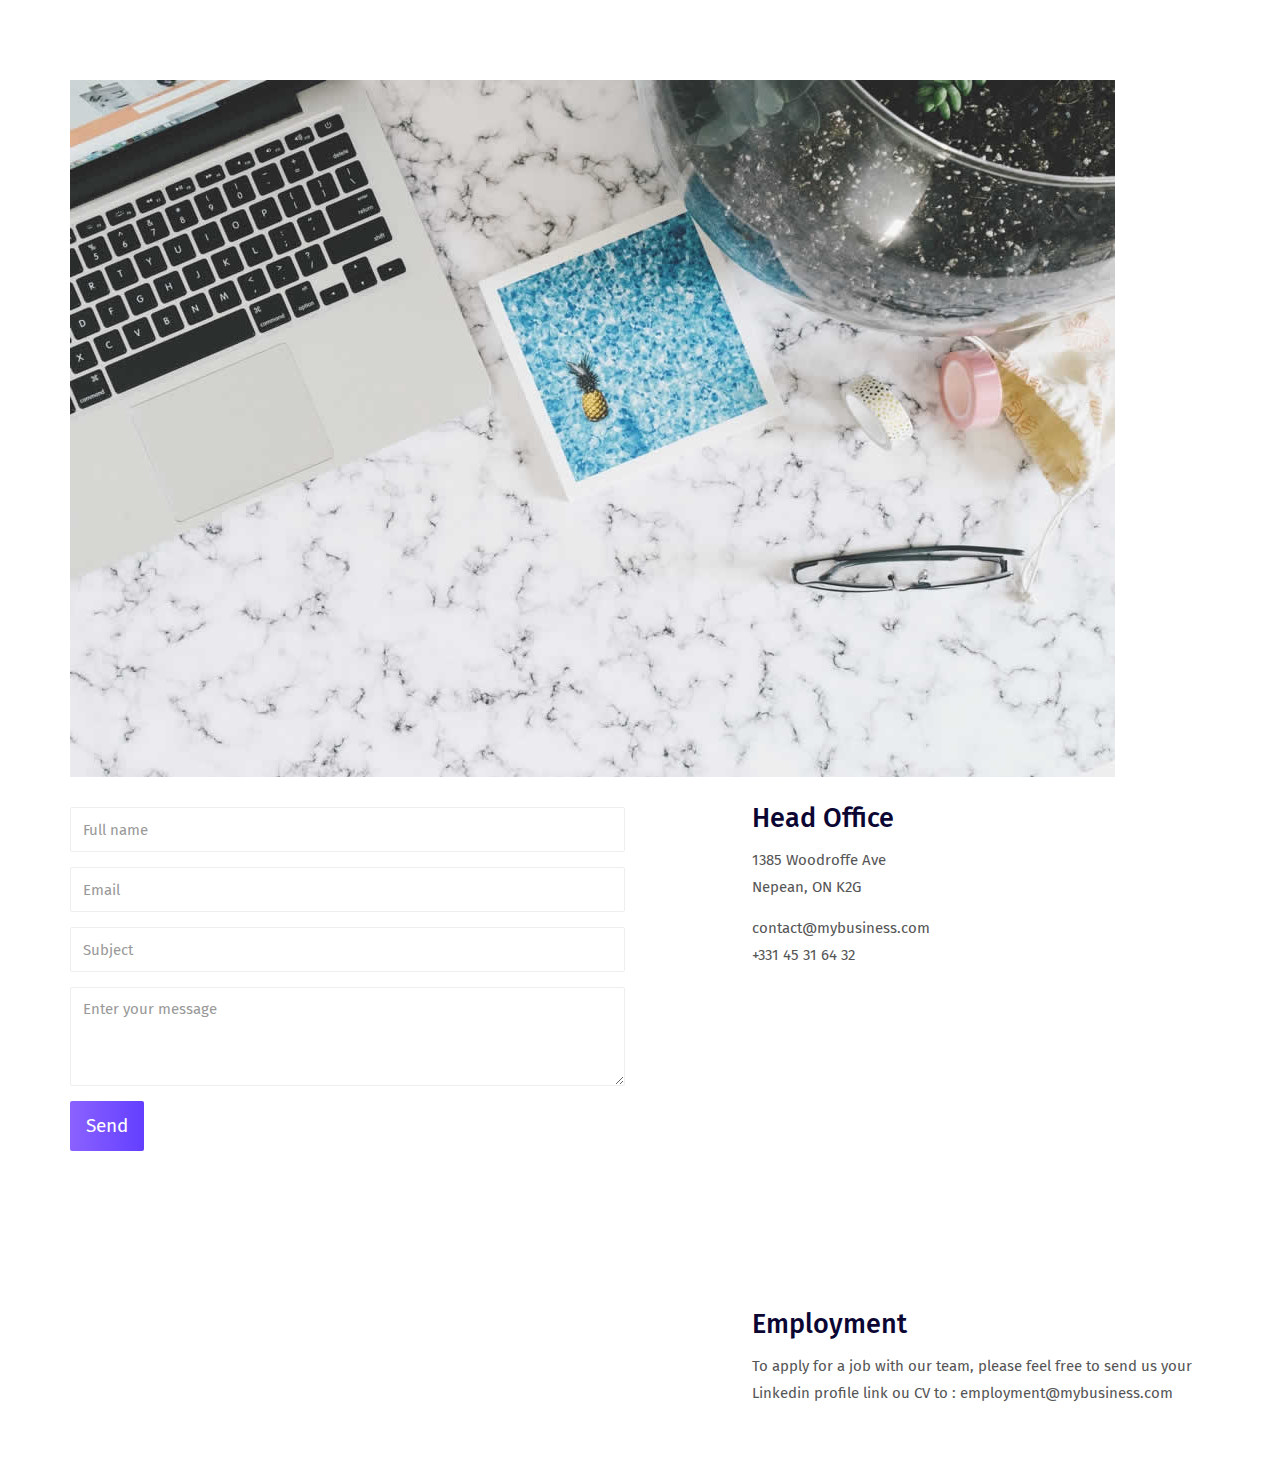
<file: site/mtm6303-assg2/contact.html>
<!DOCTYPE html>
<html lang="en">

<head>
  <meta charset="UTF-8">
  <meta content="IE=edge" http-equiv="X-UA-Compatible">
  <meta content="width=device-width,initial-scale=1" name="viewport">
  <meta content="description" name="description">
  <meta name="google" content="notranslate" />
  <meta content="Mashup templates have been developped by Orson.io team" name="author">

  <!-- Disable tap highlight on IE -->
  <meta name="msapplication-tap-highlight" content="no">

  <link href="./assets/apple-touch-icon.png" rel="apple-touch-icon">
  <link href="./assets/favicon.ico" rel="icon">



  <title>Title page</title>

  <link href="./assets/css/main.a3f694c0.css" rel="stylesheet">
</head>

<body>

 <!-- Add your content of header -->

<div class="section-container no-padding">
    <div class="container">
        <div class="row">
            <div class="col-xs-12">
                <img class="img-responsive" src="./assets/images/contact.jpg">
            </div>
            <div class="col-xs-12">

                <div class="row">
                    <div class="col-md-6">
                        <form action="" class="reveal-content contact-form">
                            <div class="form-group">
                                <input type="name" class="form-control" id="name" placeholder="Full name">
                            </div>
                            <div class="form-group">
                                <input type="email" class="form-control" id="email" placeholder="Email">
                            </div>
                            <div class="form-group">
                                <input type="text" class="form-control" id="subject" placeholder="Subject">
                            </div>
                            <div class="form-group">
                                <textarea class="form-control" rows="3" placeholder="Enter your message"></textarea>
                            </div>
                            <button type="submit" class="btn btn-primary btn-lg">Send</button>
                        </form>
                    </div>


                    <div class="col-md-5 col-md-offset-1">
                            
                        <h3>Head Office</h3>
                        
                        <div>
                            <p>1385 Woodroffe Ave<br/>Nepean, ON K2G</p>
                        </div>
                        <div>
                          <p>contact@mybusiness.com<br>+331 45 31 64 32</p>
                        </div>

                        <div class="mapouter">
                          <div class="gmap_canvas"><iframe width="600" height="500" id="gmap_canvas"
                              src="https://maps.google.com/maps?q=Algonquin%20college%20Campus&t=&z=13&ie=UTF8&iwloc=&output=embed"
                              frameborder="0" scrolling="no" marginheight="0" marginwidth="0"></iframe><br>
                            <style>
                              .mapouter {
                                position: relative;
                                text-align: right;
                                height: 300px;
                                width: 100%;
                              }
                              .gmap_canvas {
                                overflow: hidden;
                                background: none !important;
                                height: 300px;
                                width: 100%;
                              }
                            </style>
                          </div>
                        </div>
                    
                        <div>
                            <h3>Employment</h3>
                        </div>
                        <div>
                            <p>To apply for a job with our team, please feel free to send us your Linkedin profile link
                                ou CV to : employment@mybusiness.com</p>
                        </div>
                       
                    </div>
                </div>


            </div>

        </div>

    </div>
</div>

</html>
</file>
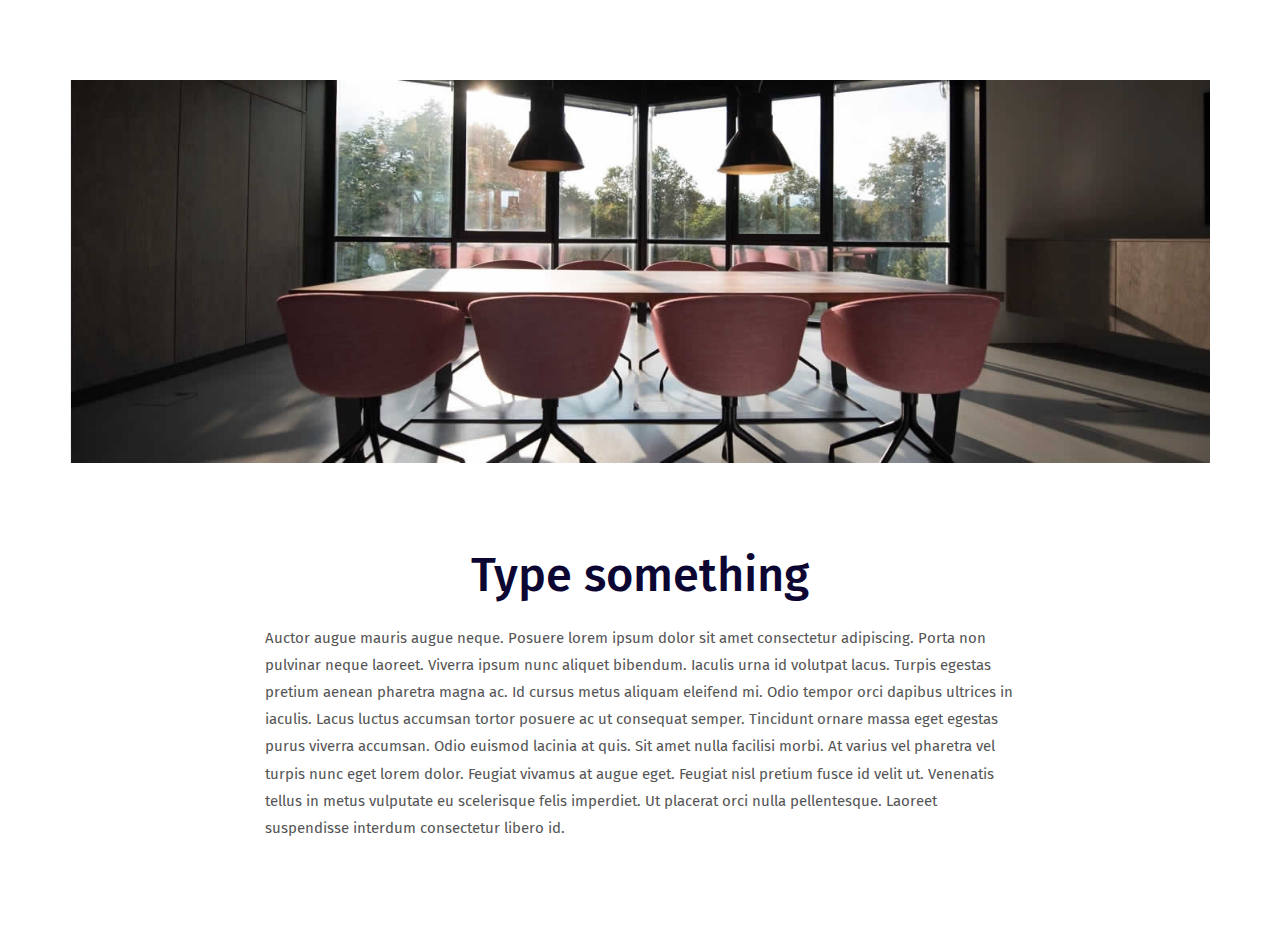
<file: site/mtm6303-assg2/page.html>
<!DOCTYPE html>
<html lang="en">

<head>
  <meta charset="UTF-8">
  <meta content="IE=edge" http-equiv="X-UA-Compatible">
  <meta content="width=device-width,initial-scale=1" name="viewport">
  <meta content="description" name="description">
  <meta name="google" content="notranslate" />
  <meta content="Mashup templates have been developped by Orson.io team" name="author">

  <!-- Disable tap highlight on IE -->
  <meta name="msapplication-tap-highlight" content="no">
  
  <link href="./assets/apple-touch-icon.png" rel="apple-touch-icon">
  <link href="./assets/favicon.ico" rel="icon">

 

  <title>Title page</title>  

<link href="./assets/css/main.a3f694c0.css" rel="stylesheet"></head>

<body>


<div class="">
    <div class="container">
        <div class="row">

            <div class="col-xs-12">
               <img class="img-responsive" src="./assets/images/page.jpg">
            </div>
        </div>
    </div>
</div>

<div class="section-container">
    <div class="container">
        <div class="row">
               <div class="col-xs-12 col-md-8 col-md-offset-2">
                    <div class="text-center">
                    <h1>Type something</h1>
                     </div>   
                        <p class="section-container-spacer">Auctor augue mauris augue neque. Posuere lorem ipsum dolor sit amet consectetur adipiscing. Porta
                            non pulvinar neque laoreet. Viverra ipsum nunc aliquet bibendum. Iaculis urna id volutpat lacus.
                            Turpis egestas pretium aenean pharetra magna ac. Id cursus metus aliquam eleifend mi. Odio tempor
                            orci dapibus ultrices in iaculis. Lacus luctus accumsan tortor posuere ac ut consequat semper.
                            Tincidunt ornare massa eget egestas purus viverra accumsan. Odio euismod lacinia at quis. Sit
                            amet nulla facilisi morbi. At varius vel pharetra vel turpis nunc eget lorem dolor. Feugiat vivamus
                            at augue eget. Feugiat nisl pretium fusce id velit ut. Venenatis tellus in metus vulputate eu
                            scelerisque felis imperdiet. Ut placerat orci nulla pellentesque. Laoreet suspendisse interdum
                            consectetur libero id.
                        </p>
               </div>
            </div>
        </div>
    </div>
</div>
</body>
</html>
</file>
<file: site/mtm6303-assg2/assets/css/main.a3f694c0.css>
@import url(https://fonts.googleapis.com/css?family=La+Belle+Aurore|Fira+Sans:400,700);@import url(https://maxcdn.bootstrapcdn.com/font-awesome/4.7.0/css/font-awesome.min.css);/*!
 * Bootstrap v3.3.7 (http://getbootstrap.com)
 * Copyright 2011-2016 Twitter, Inc.
 * Licensed under MIT (https://github.com/twbs/bootstrap/blob/master/LICENSE)
 */
/*! normalize.css v3.0.3 | MIT License | github.com/necolas/normalize.css */html{font-family:sans-serif;-ms-text-size-adjust:100%;-webkit-text-size-adjust:100%}body{margin:0}article,aside,details,figcaption,figure,footer,header,hgroup,main,menu,nav,section,summary{display:block}audio,canvas,progress,video{display:inline-block;vertical-align:baseline}audio:not([controls]){display:none;height:0}[hidden],template{display:none}a{background-color:transparent}a:active,a:hover{outline:0}abbr[title]{border-bottom:1px dotted}b,strong{font-weight:700}dfn{font-style:italic}h1{font-size:2em;margin:.67em 0}mark{background:#ff0;color:#000}small{font-size:80%}sub,sup{font-size:75%;line-height:0;position:relative;vertical-align:baseline}sup{top:-.5em}sub{bottom:-.25em}img{border:0}svg:not(:root){overflow:hidden}figure{margin:1em 40px}hr{box-sizing:content-box;height:0}pre{overflow:auto}code,kbd,pre,samp{font-family:monospace,monospace;font-size:1em}button,input,optgroup,select,textarea{color:inherit;font:inherit;margin:0}button{overflow:visible}button,select{text-transform:none}button,html input[type=button],input[type=reset],input[type=submit]{-webkit-appearance:button;cursor:pointer}button[disabled],html input[disabled]{cursor:default}button::-moz-focus-inner,input::-moz-focus-inner{border:0;padding:0}input{line-height:normal}input[type=checkbox],input[type=radio]{box-sizing:border-box;padding:0}input[type=number]::-webkit-inner-spin-button,input[type=number]::-webkit-outer-spin-button{height:auto}input[type=search]{-webkit-appearance:textfield;box-sizing:content-box}input[type=search]::-webkit-search-cancel-button,input[type=search]::-webkit-search-decoration{-webkit-appearance:none}fieldset{border:1px solid silver;margin:0 2px;padding:.35em .625em .75em}textarea{overflow:auto}optgroup{font-weight:700}table{border-collapse:collapse;border-spacing:0}td,th{padding:0}

/*! Source: https://github.com/h5bp/html5-boilerplate/blob/master/src/css/main.css */@media print{*,:after,:before{background:transparent!important;color:#000!important;box-shadow:none!important;text-shadow:none!important}a,a:visited{text-decoration:underline}a[href]:after{content:" (" attr(href) ")"}abbr[title]:after{content:" (" attr(title) ")"}a[href^="#"]:after,a[href^="javascript:"]:after{content:""}blockquote,pre{border:1px solid #999;page-break-inside:avoid}thead{display:table-header-group}img,tr{page-break-inside:avoid}img{max-width:100%!important}h2,h3,p{orphans:3;widows:3}h2,h3{page-break-after:avoid}.navbar{display:none}.btn>.caret,.dropup>.btn>.caret{border-top-color:#000!important}.label{border:1px solid #000}.table{border-collapse:collapse!important}.table td,.table th{background-color:#fff!important}.table-bordered td,.table-bordered th{border:1px solid #ddd!important}}*,:after,:before{-webkit-box-sizing:border-box;-moz-box-sizing:border-box;box-sizing:border-box}html{font-size:10px;-webkit-tap-highlight-color:transparent}body{font-family:Fira Sans,Helvetica,Arial,sans-serif;font-size:15px;line-height:1.81;color:#555;background-color:#fff}button,input,select,textarea{font-family:inherit;font-size:inherit;line-height:inherit}a{color:#8b62ff;text-decoration:none}a:focus,a:hover{color:#5216ff;text-decoration:underline}a:focus{outline:5px auto -webkit-focus-ring-color;outline-offset:-2px}figure{margin:0}img{vertical-align:middle}.img-responsive{display:block;max-width:100%;height:auto}.img-rounded{border-radius:2px}.img-thumbnail{padding:4px;line-height:1.81;background-color:#fff;border:1px solid #ddd;border-radius:2px;-webkit-transition:all .2s ease-in-out;-o-transition:all .2s ease-in-out;transition:all .2s ease-in-out;display:inline-block;max-width:100%;height:auto}.img-circle{border-radius:50%}hr{margin-top:27px;margin-bottom:27px;border:0;border-top:1px solid #eee}.sr-only{position:absolute;width:1px;height:1px;margin:-1px;padding:0;overflow:hidden;clip:rect(0,0,0,0);border:0}.sr-only-focusable:active,.sr-only-focusable:focus{position:static;width:auto;height:auto;margin:0;overflow:visible;clip:auto}[role=button]{cursor:pointer}.h1,.h2,.h3,.h4,.h5,.h6,h1,h2,h3,h4,h5,h6{font-family:inherit;font-weight:500;line-height:1.1;color:#0c0633}.h1 .small,.h1 small,.h2 .small,.h2 small,.h3 .small,.h3 small,.h4 .small,.h4 small,.h5 .small,.h5 small,.h6 .small,.h6 small,h1 .small,h1 small,h2 .small,h2 small,h3 .small,h3 small,h4 .small,h4 small,h5 .small,h5 small,h6 .small,h6 small{font-weight:400;line-height:1;color:#777}.h1,.h2,.h3,h1,h2,h3{margin-top:27px;margin-bottom:13.5px}.h1 .small,.h1 small,.h2 .small,.h2 small,.h3 .small,.h3 small,h1 .small,h1 small,h2 .small,h2 small,h3 .small,h3 small{font-size:65%}.h4,.h5,.h6,h4,h5,h6{margin-top:13.5px;margin-bottom:13.5px}.h4 .small,.h4 small,.h5 .small,.h5 small,.h6 .small,.h6 small,h4 .small,h4 small,h5 .small,h5 small,h6 .small,h6 small{font-size:75%}.h1,h1{font-size:47px}.h2,h2{font-size:35px}.h3,h3{font-size:27px}.h4,h4{font-size:20px}.h5,h5{font-size:15px}.h6,h6{font-size:13px}p{margin:0 0 13.5px}.lead{margin-bottom:27px;font-size:17px;font-weight:300;line-height:1.4}@media (min-width:768px){.lead{font-size:22.5px}}.small,small{font-size:86%}.mark,mark{background-color:#fcf8e3;padding:.2em}.text-left{text-align:left}.text-right{text-align:right}.text-center{text-align:center}.text-justify{text-align:justify}.text-nowrap{white-space:nowrap}.text-lowercase{text-transform:lowercase}.initialism,.text-uppercase{text-transform:uppercase}.text-capitalize{text-transform:capitalize}.text-muted{color:#777}.text-primary{color:#8b62ff}a.text-primary:focus,a.text-primary:hover{color:#652fff}.text-success{color:#fff}a.text-success:focus,a.text-success:hover{color:#e6e6e6}.text-info{color:#31708f}a.text-info:focus,a.text-info:hover{color:#245269}.text-warning{color:#8a6d3b}a.text-warning:focus,a.text-warning:hover{color:#66512c}.text-danger{color:#fff}a.text-danger:focus,a.text-danger:hover{color:#e6e6e6}.bg-primary{color:#fff;background-color:#8b62ff}a.bg-primary:focus,a.bg-primary:hover{background-color:#652fff}.bg-success{background-color:#005bff}a.bg-success:focus,a.bg-success:hover{background-color:#0049cc}.bg-info{background-color:#d9edf7}a.bg-info:focus,a.bg-info:hover{background-color:#afd9ee}.bg-warning{background-color:#fcf8e3}a.bg-warning:focus,a.bg-warning:hover{background-color:#f7ecb5}.bg-danger{background-color:#fe6767}a.bg-danger:focus,a.bg-danger:hover{background-color:#fe3434}.page-header{padding-bottom:12.5px;margin:54px 0 27px;border-bottom:1px solid #eee}ol,ul{margin-top:0;margin-bottom:13.5px}ol ol,ol ul,ul ol,ul ul{margin-bottom:0}.list-inline,.list-unstyled{padding-left:0;list-style:none}.list-inline{margin-left:-5px}.list-inline>li{display:inline-block;padding-left:5px;padding-right:5px}dl{margin-top:0;margin-bottom:27px}dd,dt{line-height:1.81}dt{font-weight:700}dd{margin-left:0}.dl-horizontal dd:after,.dl-horizontal dd:before{content:" ";display:table}.dl-horizontal dd:after{clear:both}@media (min-width:768px){.dl-horizontal dt{float:left;width:160px;clear:left;text-align:right;overflow:hidden;text-overflow:ellipsis;white-space:nowrap}.dl-horizontal dd{margin-left:180px}}abbr[data-original-title],abbr[title]{cursor:help;border-bottom:1px dotted #777}.initialism{font-size:90%}blockquote{padding:13.5px 27px;margin:0 0 27px;font-size:18.75px;border-left:5px solid #eee}blockquote ol:last-child,blockquote p:last-child,blockquote ul:last-child{margin-bottom:0}blockquote .small,blockquote footer,blockquote small{display:block;font-size:80%;line-height:1.81;color:#777}blockquote .small:before,blockquote footer:before,blockquote small:before{content:"\2014   \A0"}.blockquote-reverse,blockquote.pull-right{padding-right:15px;padding-left:0;border-right:5px solid #eee;border-left:0;text-align:right}.blockquote-reverse .small:before,.blockquote-reverse footer:before,.blockquote-reverse small:before,blockquote.pull-right .small:before,blockquote.pull-right footer:before,blockquote.pull-right small:before{content:""}.blockquote-reverse .small:after,.blockquote-reverse footer:after,.blockquote-reverse small:after,blockquote.pull-right .small:after,blockquote.pull-right footer:after,blockquote.pull-right small:after{content:"\A0   \2014"}address{margin-bottom:27px;font-style:normal;line-height:1.81}code,kbd,pre,samp{font-family:Menlo,Monaco,Consolas,Courier New,monospace}code{color:#c7254e;background-color:#f9f2f4}code,kbd{padding:2px 4px;font-size:90%;border-radius:2px}kbd{color:#fff;background-color:#333;box-shadow:inset 0 -1px 0 rgba(0,0,0,.25)}kbd kbd{padding:0;font-size:100%;font-weight:700;box-shadow:none}pre{display:block;padding:13px;margin:0 0 13.5px;font-size:14px;line-height:1.81;word-break:break-all;word-wrap:break-word;color:#333;background-color:#f5f5f5;border:1px solid #ccc;border-radius:2px}pre code{padding:0;font-size:inherit;color:inherit;white-space:pre-wrap;background-color:transparent;border-radius:0}.pre-scrollable{max-height:340px;overflow-y:scroll}.container{margin-right:auto;margin-left:auto;padding-left:15px;padding-right:15px}.container:after,.container:before{content:" ";display:table}.container:after{clear:both}@media (min-width:768px){.container{width:750px}}@media (min-width:992px){.container{width:970px}}@media (min-width:1200px){.container{width:1170px}}.container-fluid{margin-right:auto;margin-left:auto;padding-left:15px;padding-right:15px}.container-fluid:after,.container-fluid:before{content:" ";display:table}.container-fluid:after{clear:both}.row{margin-left:-15px;margin-right:-15px}.row:after,.row:before{content:" ";display:table}.row:after{clear:both}.col-lg-1,.col-lg-2,.col-lg-3,.col-lg-4,.col-lg-5,.col-lg-6,.col-lg-7,.col-lg-8,.col-lg-9,.col-lg-10,.col-lg-11,.col-lg-12,.col-md-1,.col-md-2,.col-md-3,.col-md-4,.col-md-5,.col-md-6,.col-md-7,.col-md-8,.col-md-9,.col-md-10,.col-md-11,.col-md-12,.col-sm-1,.col-sm-2,.col-sm-3,.col-sm-4,.col-sm-5,.col-sm-6,.col-sm-7,.col-sm-8,.col-sm-9,.col-sm-10,.col-sm-11,.col-sm-12,.col-xs-1,.col-xs-2,.col-xs-3,.col-xs-4,.col-xs-5,.col-xs-6,.col-xs-7,.col-xs-8,.col-xs-9,.col-xs-10,.col-xs-11,.col-xs-12{position:relative;min-height:1px;padding-left:15px;padding-right:15px}.col-xs-1,.col-xs-2,.col-xs-3,.col-xs-4,.col-xs-5,.col-xs-6,.col-xs-7,.col-xs-8,.col-xs-9,.col-xs-10,.col-xs-11,.col-xs-12{float:left}.col-xs-1{width:8.33333%}.col-xs-2{width:16.66667%}.col-xs-3{width:25%}.col-xs-4{width:33.33333%}.col-xs-5{width:41.66667%}.col-xs-6{width:50%}.col-xs-7{width:58.33333%}.col-xs-8{width:66.66667%}.col-xs-9{width:75%}.col-xs-10{width:83.33333%}.col-xs-11{width:91.66667%}.col-xs-12{width:100%}.col-xs-pull-0{right:auto}.col-xs-pull-1{right:8.33333%}.col-xs-pull-2{right:16.66667%}.col-xs-pull-3{right:25%}.col-xs-pull-4{right:33.33333%}.col-xs-pull-5{right:41.66667%}.col-xs-pull-6{right:50%}.col-xs-pull-7{right:58.33333%}.col-xs-pull-8{right:66.66667%}.col-xs-pull-9{right:75%}.col-xs-pull-10{right:83.33333%}.col-xs-pull-11{right:91.66667%}.col-xs-pull-12{right:100%}.col-xs-push-0{left:auto}.col-xs-push-1{left:8.33333%}.col-xs-push-2{left:16.66667%}.col-xs-push-3{left:25%}.col-xs-push-4{left:33.33333%}.col-xs-push-5{left:41.66667%}.col-xs-push-6{left:50%}.col-xs-push-7{left:58.33333%}.col-xs-push-8{left:66.66667%}.col-xs-push-9{left:75%}.col-xs-push-10{left:83.33333%}.col-xs-push-11{left:91.66667%}.col-xs-push-12{left:100%}.col-xs-offset-0{margin-left:0}.col-xs-offset-1{margin-left:8.33333%}.col-xs-offset-2{margin-left:16.66667%}.col-xs-offset-3{margin-left:25%}.col-xs-offset-4{margin-left:33.33333%}.col-xs-offset-5{margin-left:41.66667%}.col-xs-offset-6{margin-left:50%}.col-xs-offset-7{margin-left:58.33333%}.col-xs-offset-8{margin-left:66.66667%}.col-xs-offset-9{margin-left:75%}.col-xs-offset-10{margin-left:83.33333%}.col-xs-offset-11{margin-left:91.66667%}.col-xs-offset-12{margin-left:100%}@media (min-width:768px){.col-sm-1,.col-sm-2,.col-sm-3,.col-sm-4,.col-sm-5,.col-sm-6,.col-sm-7,.col-sm-8,.col-sm-9,.col-sm-10,.col-sm-11,.col-sm-12{float:left}.col-sm-1{width:8.33333%}.col-sm-2{width:16.66667%}.col-sm-3{width:25%}.col-sm-4{width:33.33333%}.col-sm-5{width:41.66667%}.col-sm-6{width:50%}.col-sm-7{width:58.33333%}.col-sm-8{width:66.66667%}.col-sm-9{width:75%}.col-sm-10{width:83.33333%}.col-sm-11{width:91.66667%}.col-sm-12{width:100%}.col-sm-pull-0{right:auto}.col-sm-pull-1{right:8.33333%}.col-sm-pull-2{right:16.66667%}.col-sm-pull-3{right:25%}.col-sm-pull-4{right:33.33333%}.col-sm-pull-5{right:41.66667%}.col-sm-pull-6{right:50%}.col-sm-pull-7{right:58.33333%}.col-sm-pull-8{right:66.66667%}.col-sm-pull-9{right:75%}.col-sm-pull-10{right:83.33333%}.col-sm-pull-11{right:91.66667%}.col-sm-pull-12{right:100%}.col-sm-push-0{left:auto}.col-sm-push-1{left:8.33333%}.col-sm-push-2{left:16.66667%}.col-sm-push-3{left:25%}.col-sm-push-4{left:33.33333%}.col-sm-push-5{left:41.66667%}.col-sm-push-6{left:50%}.col-sm-push-7{left:58.33333%}.col-sm-push-8{left:66.66667%}.col-sm-push-9{left:75%}.col-sm-push-10{left:83.33333%}.col-sm-push-11{left:91.66667%}.col-sm-push-12{left:100%}.col-sm-offset-0{margin-left:0}.col-sm-offset-1{margin-left:8.33333%}.col-sm-offset-2{margin-left:16.66667%}.col-sm-offset-3{margin-left:25%}.col-sm-offset-4{margin-left:33.33333%}.col-sm-offset-5{margin-left:41.66667%}.col-sm-offset-6{margin-left:50%}.col-sm-offset-7{margin-left:58.33333%}.col-sm-offset-8{margin-left:66.66667%}.col-sm-offset-9{margin-left:75%}.col-sm-offset-10{margin-left:83.33333%}.col-sm-offset-11{margin-left:91.66667%}.col-sm-offset-12{margin-left:100%}}@media (min-width:992px){.col-md-1,.col-md-2,.col-md-3,.col-md-4,.col-md-5,.col-md-6,.col-md-7,.col-md-8,.col-md-9,.col-md-10,.col-md-11,.col-md-12{float:left}.col-md-1{width:8.33333%}.col-md-2{width:16.66667%}.col-md-3{width:25%}.col-md-4{width:33.33333%}.col-md-5{width:41.66667%}.col-md-6{width:50%}.col-md-7{width:58.33333%}.col-md-8{width:66.66667%}.col-md-9{width:75%}.col-md-10{width:83.33333%}.col-md-11{width:91.66667%}.col-md-12{width:100%}.col-md-pull-0{right:auto}.col-md-pull-1{right:8.33333%}.col-md-pull-2{right:16.66667%}.col-md-pull-3{right:25%}.col-md-pull-4{right:33.33333%}.col-md-pull-5{right:41.66667%}.col-md-pull-6{right:50%}.col-md-pull-7{right:58.33333%}.col-md-pull-8{right:66.66667%}.col-md-pull-9{right:75%}.col-md-pull-10{right:83.33333%}.col-md-pull-11{right:91.66667%}.col-md-pull-12{right:100%}.col-md-push-0{left:auto}.col-md-push-1{left:8.33333%}.col-md-push-2{left:16.66667%}.col-md-push-3{left:25%}.col-md-push-4{left:33.33333%}.col-md-push-5{left:41.66667%}.col-md-push-6{left:50%}.col-md-push-7{left:58.33333%}.col-md-push-8{left:66.66667%}.col-md-push-9{left:75%}.col-md-push-10{left:83.33333%}.col-md-push-11{left:91.66667%}.col-md-push-12{left:100%}.col-md-offset-0{margin-left:0}.col-md-offset-1{margin-left:8.33333%}.col-md-offset-2{margin-left:16.66667%}.col-md-offset-3{margin-left:25%}.col-md-offset-4{margin-left:33.33333%}.col-md-offset-5{margin-left:41.66667%}.col-md-offset-6{margin-left:50%}.col-md-offset-7{margin-left:58.33333%}.col-md-offset-8{margin-left:66.66667%}.col-md-offset-9{margin-left:75%}.col-md-offset-10{margin-left:83.33333%}.col-md-offset-11{margin-left:91.66667%}.col-md-offset-12{margin-left:100%}}@media (min-width:1200px){.col-lg-1,.col-lg-2,.col-lg-3,.col-lg-4,.col-lg-5,.col-lg-6,.col-lg-7,.col-lg-8,.col-lg-9,.col-lg-10,.col-lg-11,.col-lg-12{float:left}.col-lg-1{width:8.33333%}.col-lg-2{width:16.66667%}.col-lg-3{width:25%}.col-lg-4{width:33.33333%}.col-lg-5{width:41.66667%}.col-lg-6{width:50%}.col-lg-7{width:58.33333%}.col-lg-8{width:66.66667%}.col-lg-9{width:75%}.col-lg-10{width:83.33333%}.col-lg-11{width:91.66667%}.col-lg-12{width:100%}.col-lg-pull-0{right:auto}.col-lg-pull-1{right:8.33333%}.col-lg-pull-2{right:16.66667%}.col-lg-pull-3{right:25%}.col-lg-pull-4{right:33.33333%}.col-lg-pull-5{right:41.66667%}.col-lg-pull-6{right:50%}.col-lg-pull-7{right:58.33333%}.col-lg-pull-8{right:66.66667%}.col-lg-pull-9{right:75%}.col-lg-pull-10{right:83.33333%}.col-lg-pull-11{right:91.66667%}.col-lg-pull-12{right:100%}.col-lg-push-0{left:auto}.col-lg-push-1{left:8.33333%}.col-lg-push-2{left:16.66667%}.col-lg-push-3{left:25%}.col-lg-push-4{left:33.33333%}.col-lg-push-5{left:41.66667%}.col-lg-push-6{left:50%}.col-lg-push-7{left:58.33333%}.col-lg-push-8{left:66.66667%}.col-lg-push-9{left:75%}.col-lg-push-10{left:83.33333%}.col-lg-push-11{left:91.66667%}.col-lg-push-12{left:100%}.col-lg-offset-0{margin-left:0}.col-lg-offset-1{margin-left:8.33333%}.col-lg-offset-2{margin-left:16.66667%}.col-lg-offset-3{margin-left:25%}.col-lg-offset-4{margin-left:33.33333%}.col-lg-offset-5{margin-left:41.66667%}.col-lg-offset-6{margin-left:50%}.col-lg-offset-7{margin-left:58.33333%}.col-lg-offset-8{margin-left:66.66667%}.col-lg-offset-9{margin-left:75%}.col-lg-offset-10{margin-left:83.33333%}.col-lg-offset-11{margin-left:91.66667%}.col-lg-offset-12{margin-left:100%}}table{background-color:transparent}caption{padding-top:8px;padding-bottom:8px;color:#777}caption,th{text-align:left}.table{width:100%;max-width:100%;margin-bottom:27px}.table>tbody>tr>td,.table>tbody>tr>th,.table>tfoot>tr>td,.table>tfoot>tr>th,.table>thead>tr>td,.table>thead>tr>th{padding:8px;line-height:1.81;vertical-align:top;border-top:1px solid #ddd}.table>thead>tr>th{vertical-align:bottom;border-bottom:2px solid #ddd}.table>caption+thead>tr:first-child>td,.table>caption+thead>tr:first-child>th,.table>colgroup+thead>tr:first-child>td,.table>colgroup+thead>tr:first-child>th,.table>thead:first-child>tr:first-child>td,.table>thead:first-child>tr:first-child>th{border-top:0}.table>tbody+tbody{border-top:2px solid #ddd}.table .table{background-color:#fff}.table-condensed>tbody>tr>td,.table-condensed>tbody>tr>th,.table-condensed>tfoot>tr>td,.table-condensed>tfoot>tr>th,.table-condensed>thead>tr>td,.table-condensed>thead>tr>th{padding:5px}.table-bordered,.table-bordered>tbody>tr>td,.table-bordered>tbody>tr>th,.table-bordered>tfoot>tr>td,.table-bordered>tfoot>tr>th,.table-bordered>thead>tr>td,.table-bordered>thead>tr>th{border:1px solid #ddd}.table-bordered>thead>tr>td,.table-bordered>thead>tr>th{border-bottom-width:2px}.table-striped>tbody>tr:nth-of-type(odd){background-color:#f9f9f9}.table-hover>tbody>tr:hover{background-color:#f5f5f5}table col[class*=col-]{position:static;float:none;display:table-column}table td[class*=col-],table th[class*=col-]{position:static;float:none;display:table-cell}.table>tbody>tr.active>td,.table>tbody>tr.active>th,.table>tbody>tr>td.active,.table>tbody>tr>th.active,.table>tfoot>tr.active>td,.table>tfoot>tr.active>th,.table>tfoot>tr>td.active,.table>tfoot>tr>th.active,.table>thead>tr.active>td,.table>thead>tr.active>th,.table>thead>tr>td.active,.table>thead>tr>th.active{background-color:#f5f5f5}.table-hover>tbody>tr.active:hover>td,.table-hover>tbody>tr.active:hover>th,.table-hover>tbody>tr:hover>.active,.table-hover>tbody>tr>td.active:hover,.table-hover>tbody>tr>th.active:hover{background-color:#e8e8e8}.table>tbody>tr.success>td,.table>tbody>tr.success>th,.table>tbody>tr>td.success,.table>tbody>tr>th.success,.table>tfoot>tr.success>td,.table>tfoot>tr.success>th,.table>tfoot>tr>td.success,.table>tfoot>tr>th.success,.table>thead>tr.success>td,.table>thead>tr.success>th,.table>thead>tr>td.success,.table>thead>tr>th.success{background-color:#005bff}.table-hover>tbody>tr.success:hover>td,.table-hover>tbody>tr.success:hover>th,.table-hover>tbody>tr:hover>.success,.table-hover>tbody>tr>td.success:hover,.table-hover>tbody>tr>th.success:hover{background-color:#0052e6}.table>tbody>tr.info>td,.table>tbody>tr.info>th,.table>tbody>tr>td.info,.table>tbody>tr>th.info,.table>tfoot>tr.info>td,.table>tfoot>tr.info>th,.table>tfoot>tr>td.info,.table>tfoot>tr>th.info,.table>thead>tr.info>td,.table>thead>tr.info>th,.table>thead>tr>td.info,.table>thead>tr>th.info{background-color:#d9edf7}.table-hover>tbody>tr.info:hover>td,.table-hover>tbody>tr.info:hover>th,.table-hover>tbody>tr:hover>.info,.table-hover>tbody>tr>td.info:hover,.table-hover>tbody>tr>th.info:hover{background-color:#c4e3f3}.table>tbody>tr.warning>td,.table>tbody>tr.warning>th,.table>tbody>tr>td.warning,.table>tbody>tr>th.warning,.table>tfoot>tr.warning>td,.table>tfoot>tr.warning>th,.table>tfoot>tr>td.warning,.table>tfoot>tr>th.warning,.table>thead>tr.warning>td,.table>thead>tr.warning>th,.table>thead>tr>td.warning,.table>thead>tr>th.warning{background-color:#fcf8e3}.table-hover>tbody>tr.warning:hover>td,.table-hover>tbody>tr.warning:hover>th,.table-hover>tbody>tr:hover>.warning,.table-hover>tbody>tr>td.warning:hover,.table-hover>tbody>tr>th.warning:hover{background-color:#faf2cc}.table>tbody>tr.danger>td,.table>tbody>tr.danger>th,.table>tbody>tr>td.danger,.table>tbody>tr>th.danger,.table>tfoot>tr.danger>td,.table>tfoot>tr.danger>th,.table>tfoot>tr>td.danger,.table>tfoot>tr>th.danger,.table>thead>tr.danger>td,.table>thead>tr.danger>th,.table>thead>tr>td.danger,.table>thead>tr>th.danger{background-color:#fe6767}.table-hover>tbody>tr.danger:hover>td,.table-hover>tbody>tr.danger:hover>th,.table-hover>tbody>tr:hover>.danger,.table-hover>tbody>tr>td.danger:hover,.table-hover>tbody>tr>th.danger:hover{background-color:#fe4e4e}.table-responsive{overflow-x:auto;min-height:.01%}@media screen and (max-width:767px){.table-responsive{width:100%;margin-bottom:20.25px;overflow-y:hidden;-ms-overflow-style:-ms-autohiding-scrollbar;border:1px solid #ddd}.table-responsive>.table{margin-bottom:0}.table-responsive>.table>tbody>tr>td,.table-responsive>.table>tbody>tr>th,.table-responsive>.table>tfoot>tr>td,.table-responsive>.table>tfoot>tr>th,.table-responsive>.table>thead>tr>td,.table-responsive>.table>thead>tr>th{white-space:nowrap}.table-responsive>.table-bordered{border:0}.table-responsive>.table-bordered>tbody>tr>td:first-child,.table-responsive>.table-bordered>tbody>tr>th:first-child,.table-responsive>.table-bordered>tfoot>tr>td:first-child,.table-responsive>.table-bordered>tfoot>tr>th:first-child,.table-responsive>.table-bordered>thead>tr>td:first-child,.table-responsive>.table-bordered>thead>tr>th:first-child{border-left:0}.table-responsive>.table-bordered>tbody>tr>td:last-child,.table-responsive>.table-bordered>tbody>tr>th:last-child,.table-responsive>.table-bordered>tfoot>tr>td:last-child,.table-responsive>.table-bordered>tfoot>tr>th:last-child,.table-responsive>.table-bordered>thead>tr>td:last-child,.table-responsive>.table-bordered>thead>tr>th:last-child{border-right:0}.table-responsive>.table-bordered>tbody>tr:last-child>td,.table-responsive>.table-bordered>tbody>tr:last-child>th,.table-responsive>.table-bordered>tfoot>tr:last-child>td,.table-responsive>.table-bordered>tfoot>tr:last-child>th{border-bottom:0}}fieldset{margin:0;min-width:0}fieldset,legend{padding:0;border:0}legend{display:block;width:100%;margin-bottom:27px;font-size:22.5px;line-height:inherit;color:#333;border-bottom:1px solid #e5e5e5}label{display:inline-block;max-width:100%;margin-bottom:5px;font-weight:700}input[type=search]{-webkit-box-sizing:border-box;-moz-box-sizing:border-box;box-sizing:border-box}input[type=checkbox],input[type=radio]{margin:4px 0 0;margin-top:1px\9;line-height:normal}input[type=file]{display:block}input[type=range]{display:block;width:100%}select[multiple],select[size]{height:auto}input[type=checkbox]:focus,input[type=file]:focus,input[type=radio]:focus{outline:5px auto -webkit-focus-ring-color;outline-offset:-2px}output{padding-top:9px}.form-control,output{display:block;font-size:15px;line-height:1.81;color:#555}.form-control{width:100%;height:45px;padding:8px 12px;background-color:#fff;background-image:none;border:1px solid #eee;border-radius:2px;-webkit-box-shadow:inset 0 1px 1px rgba(0,0,0,.075);box-shadow:inset 0 1px 1px rgba(0,0,0,.075);-webkit-transition:border-color .15s ease-in-out,box-shadow .15s ease-in-out;-o-transition:border-color ease-in-out .15s,box-shadow ease-in-out .15s;transition:border-color .15s ease-in-out,box-shadow .15s ease-in-out}.form-control:focus{border-color:#66afe9;outline:0;-webkit-box-shadow:inset 0 1px 1px rgba(0,0,0,.075),0 0 8px rgba(102,175,233,.6);box-shadow:inset 0 1px 1px rgba(0,0,0,.075),0 0 8px rgba(102,175,233,.6)}.form-control::-moz-placeholder{color:#999;opacity:1}.form-control:-ms-input-placeholder{color:#999}.form-control::-webkit-input-placeholder{color:#999}.form-control::-ms-expand{border:0;background-color:transparent}.form-control[disabled],.form-control[readonly],fieldset[disabled] .form-control{background-color:#eee;opacity:1}.form-control[disabled],fieldset[disabled] .form-control{cursor:not-allowed}textarea.form-control{height:auto}input[type=search]{-webkit-appearance:none}@media screen and (-webkit-min-device-pixel-ratio:0){input[type=date].form-control,input[type=datetime-local].form-control,input[type=month].form-control,input[type=time].form-control{line-height:45px}.input-group-sm>.input-group-btn>input[type=date].btn,.input-group-sm>.input-group-btn>input[type=datetime-local].btn,.input-group-sm>.input-group-btn>input[type=month].btn,.input-group-sm>.input-group-btn>input[type=time].btn,.input-group-sm>input[type=date].form-control,.input-group-sm>input[type=date].input-group-addon,.input-group-sm>input[type=datetime-local].form-control,.input-group-sm>input[type=datetime-local].input-group-addon,.input-group-sm>input[type=month].form-control,.input-group-sm>input[type=month].input-group-addon,.input-group-sm>input[type=time].form-control,.input-group-sm>input[type=time].input-group-addon,.input-group-sm input[type=date],.input-group-sm input[type=datetime-local],.input-group-sm input[type=month],.input-group-sm input[type=time],input[type=date].input-sm,input[type=datetime-local].input-sm,input[type=month].input-sm,input[type=time].input-sm{line-height:33px}.input-group-lg>.input-group-btn>input[type=date].btn,.input-group-lg>.input-group-btn>input[type=datetime-local].btn,.input-group-lg>.input-group-btn>input[type=month].btn,.input-group-lg>.input-group-btn>input[type=time].btn,.input-group-lg>input[type=date].form-control,.input-group-lg>input[type=date].input-group-addon,.input-group-lg>input[type=datetime-local].form-control,.input-group-lg>input[type=datetime-local].input-group-addon,.input-group-lg>input[type=month].form-control,.input-group-lg>input[type=month].input-group-addon,.input-group-lg>input[type=time].form-control,.input-group-lg>input[type=time].input-group-addon,.input-group-lg input[type=date],.input-group-lg input[type=datetime-local],.input-group-lg input[type=month],.input-group-lg input[type=time],input[type=date].input-lg,input[type=datetime-local].input-lg,input[type=month].input-lg,input[type=time].input-lg{line-height:52px}}.form-group{margin-bottom:15px}.checkbox,.radio{position:relative;display:block;margin-top:10px;margin-bottom:10px}.checkbox label,.radio label{min-height:27px;padding-left:20px;margin-bottom:0;font-weight:400;cursor:pointer}.checkbox-inline input[type=checkbox],.checkbox input[type=checkbox],.radio-inline input[type=radio],.radio input[type=radio]{position:absolute;margin-left:-20px;margin-top:4px\9}.checkbox+.checkbox,.radio+.radio{margin-top:-5px}.checkbox-inline,.radio-inline{position:relative;display:inline-block;padding-left:20px;margin-bottom:0;vertical-align:middle;font-weight:400;cursor:pointer}.checkbox-inline+.checkbox-inline,.radio-inline+.radio-inline{margin-top:0;margin-left:10px}.checkbox-inline.disabled,.checkbox.disabled label,.radio-inline.disabled,.radio.disabled label,fieldset[disabled] .checkbox-inline,fieldset[disabled] .checkbox label,fieldset[disabled] .radio-inline,fieldset[disabled] .radio label,fieldset[disabled] input[type=checkbox],fieldset[disabled] input[type=radio],input[type=checkbox].disabled,input[type=checkbox][disabled],input[type=radio].disabled,input[type=radio][disabled]{cursor:not-allowed}.form-control-static{padding-top:9px;padding-bottom:9px;margin-bottom:0;min-height:42px}.form-control-static.input-lg,.form-control-static.input-sm,.input-group-lg>.form-control-static.form-control,.input-group-lg>.form-control-static.input-group-addon,.input-group-lg>.input-group-btn>.form-control-static.btn,.input-group-sm>.form-control-static.form-control,.input-group-sm>.form-control-static.input-group-addon,.input-group-sm>.input-group-btn>.form-control-static.btn{padding-left:0;padding-right:0}.input-group-sm>.form-control,.input-group-sm>.input-group-addon,.input-group-sm>.input-group-btn>.btn,.input-sm{height:33px;padding:6px 10px;font-size:13px;line-height:1.5;border-radius:2px}.input-group-sm>.input-group-btn>select.btn,.input-group-sm>select.form-control,.input-group-sm>select.input-group-addon,select.input-sm{height:33px;line-height:33px}.input-group-sm>.input-group-btn>select[multiple].btn,.input-group-sm>.input-group-btn>textarea.btn,.input-group-sm>select[multiple].form-control,.input-group-sm>select[multiple].input-group-addon,.input-group-sm>textarea.form-control,.input-group-sm>textarea.input-group-addon,select[multiple].input-sm,textarea.input-sm{height:auto}.form-group-sm .form-control{height:33px;padding:6px 10px;font-size:13px;line-height:1.5;border-radius:2px}.form-group-sm select.form-control{height:33px;line-height:33px}.form-group-sm select[multiple].form-control,.form-group-sm textarea.form-control{height:auto}.form-group-sm .form-control-static{height:33px;min-height:40px;padding:7px 10px;font-size:13px;line-height:1.5}.input-group-lg>.form-control,.input-group-lg>.input-group-addon,.input-group-lg>.input-group-btn>.btn,.input-lg{height:52px;padding:12px 16px;font-size:19px;line-height:1.33333;border-radius:2px}.input-group-lg>.input-group-btn>select.btn,.input-group-lg>select.form-control,.input-group-lg>select.input-group-addon,select.input-lg{height:52px;line-height:52px}.input-group-lg>.input-group-btn>select[multiple].btn,.input-group-lg>.input-group-btn>textarea.btn,.input-group-lg>select[multiple].form-control,.input-group-lg>select[multiple].input-group-addon,.input-group-lg>textarea.form-control,.input-group-lg>textarea.input-group-addon,select[multiple].input-lg,textarea.input-lg{height:auto}.form-group-lg .form-control{height:52px;padding:12px 16px;font-size:19px;line-height:1.33333;border-radius:2px}.form-group-lg select.form-control{height:52px;line-height:52px}.form-group-lg select[multiple].form-control,.form-group-lg textarea.form-control{height:auto}.form-group-lg .form-control-static{height:52px;min-height:46px;padding:13px 16px;font-size:19px;line-height:1.33333}.has-feedback{position:relative}.has-feedback .form-control{padding-right:56.25px}.form-control-feedback{position:absolute;top:0;right:0;z-index:2;display:block;width:45px;height:45px;line-height:45px;text-align:center;pointer-events:none}.form-group-lg .form-control+.form-control-feedback,.input-group-lg+.form-control-feedback,.input-group-lg>.form-control+.form-control-feedback,.input-group-lg>.input-group-addon+.form-control-feedback,.input-group-lg>.input-group-btn>.btn+.form-control-feedback,.input-lg+.form-control-feedback{width:52px;height:52px;line-height:52px}.form-group-sm .form-control+.form-control-feedback,.input-group-sm+.form-control-feedback,.input-group-sm>.form-control+.form-control-feedback,.input-group-sm>.input-group-addon+.form-control-feedback,.input-group-sm>.input-group-btn>.btn+.form-control-feedback,.input-sm+.form-control-feedback{width:33px;height:33px;line-height:33px}.has-success .checkbox,.has-success .checkbox-inline,.has-success.checkbox-inline label,.has-success.checkbox label,.has-success .control-label,.has-success .help-block,.has-success .radio,.has-success .radio-inline,.has-success.radio-inline label,.has-success.radio label{color:#fff}.has-success .form-control{border-color:#fff;-webkit-box-shadow:inset 0 1px 1px rgba(0,0,0,.075);box-shadow:inset 0 1px 1px rgba(0,0,0,.075)}.has-success .form-control:focus{border-color:#e6e6e6;-webkit-box-shadow:inset 0 1px 1px rgba(0,0,0,.075),0 0 6px #fff;box-shadow:inset 0 1px 1px rgba(0,0,0,.075),0 0 6px #fff}.has-success .input-group-addon{color:#fff;border-color:#fff;background-color:#005bff}.has-success .form-control-feedback{color:#fff}.has-warning .checkbox,.has-warning .checkbox-inline,.has-warning.checkbox-inline label,.has-warning.checkbox label,.has-warning .control-label,.has-warning .help-block,.has-warning .radio,.has-warning .radio-inline,.has-warning.radio-inline label,.has-warning.radio label{color:#8a6d3b}.has-warning .form-control{border-color:#8a6d3b;-webkit-box-shadow:inset 0 1px 1px rgba(0,0,0,.075);box-shadow:inset 0 1px 1px rgba(0,0,0,.075)}.has-warning .form-control:focus{border-color:#66512c;-webkit-box-shadow:inset 0 1px 1px rgba(0,0,0,.075),0 0 6px #c0a16b;box-shadow:inset 0 1px 1px rgba(0,0,0,.075),0 0 6px #c0a16b}.has-warning .input-group-addon{color:#8a6d3b;border-color:#8a6d3b;background-color:#fcf8e3}.has-warning .form-control-feedback{color:#8a6d3b}.has-error .checkbox,.has-error .checkbox-inline,.has-error.checkbox-inline label,.has-error.checkbox label,.has-error .control-label,.has-error .help-block,.has-error .radio,.has-error .radio-inline,.has-error.radio-inline label,.has-error.radio label{color:#fff}.has-error .form-control{border-color:#fff;-webkit-box-shadow:inset 0 1px 1px rgba(0,0,0,.075);box-shadow:inset 0 1px 1px rgba(0,0,0,.075)}.has-error .form-control:focus{border-color:#e6e6e6;-webkit-box-shadow:inset 0 1px 1px rgba(0,0,0,.075),0 0 6px #fff;box-shadow:inset 0 1px 1px rgba(0,0,0,.075),0 0 6px #fff}.has-error .input-group-addon{color:#fff;border-color:#fff;background-color:#fe6767}.has-error .form-control-feedback{color:#fff}.has-feedback label~.form-control-feedback{top:32px}.has-feedback label.sr-only~.form-control-feedback{top:0}.help-block{display:block;margin-top:5px;margin-bottom:10px;color:#959595}@media (min-width:768px){.form-inline .form-group{display:inline-block;margin-bottom:0;vertical-align:middle}.form-inline .form-control{display:inline-block;width:auto;vertical-align:middle}.form-inline .form-control-static{display:inline-block}.form-inline .input-group{display:inline-table;vertical-align:middle}.form-inline .input-group .form-control,.form-inline .input-group .input-group-addon,.form-inline .input-group .input-group-btn{width:auto}.form-inline .input-group>.form-control{width:100%}.form-inline .control-label{margin-bottom:0;vertical-align:middle}.form-inline .checkbox,.form-inline .radio{display:inline-block;margin-top:0;margin-bottom:0;vertical-align:middle}.form-inline .checkbox label,.form-inline .radio label{padding-left:0}.form-inline .checkbox input[type=checkbox],.form-inline .radio input[type=radio]{position:relative;margin-left:0}.form-inline .has-feedback .form-control-feedback{top:0}}.form-horizontal .checkbox,.form-horizontal .checkbox-inline,.form-horizontal .radio,.form-horizontal .radio-inline{margin-top:0;margin-bottom:0;padding-top:9px}.form-horizontal .checkbox,.form-horizontal .radio{min-height:36px}.form-horizontal .form-group{margin-left:-15px;margin-right:-15px}.form-horizontal .form-group:after,.form-horizontal .form-group:before{content:" ";display:table}.form-horizontal .form-group:after{clear:both}@media (min-width:768px){.form-horizontal .control-label{text-align:right;margin-bottom:0;padding-top:9px}}.form-horizontal .has-feedback .form-control-feedback{right:15px}@media (min-width:768px){.form-horizontal .form-group-lg .control-label{padding-top:13px;font-size:19px}}@media (min-width:768px){.form-horizontal .form-group-sm .control-label{padding-top:7px;font-size:13px}}.btn{display:inline-block;margin-bottom:0;font-weight:400;text-align:center;vertical-align:middle;touch-action:manipulation;cursor:pointer;background-image:none;border:1px solid transparent;white-space:nowrap;padding:8px 12px;font-size:15px;line-height:1.81;border-radius:2px;-webkit-user-select:none;-moz-user-select:none;-ms-user-select:none;user-select:none}.btn.active.focus,.btn.active:focus,.btn.focus,.btn:active.focus,.btn:active:focus,.btn:focus{outline:5px auto -webkit-focus-ring-color;outline-offset:-2px}.btn.focus,.btn:focus,.btn:hover{color:#333;text-decoration:none}.btn.active,.btn:active{outline:0;background-image:none;-webkit-box-shadow:inset 0 3px 5px rgba(0,0,0,.125);box-shadow:inset 0 3px 5px rgba(0,0,0,.125)}.btn.disabled,.btn[disabled],fieldset[disabled] .btn{cursor:not-allowed;opacity:.65;filter:alpha(opacity=65);-webkit-box-shadow:none;box-shadow:none}a.btn.disabled,fieldset[disabled] a.btn{pointer-events:none}.btn-default{color:#333;background-color:#fff;border-color:#ccc}.btn-default.focus,.btn-default:focus{color:#333;background-color:#e6e6e6;border-color:#8c8c8c}.btn-default.active,.btn-default:active,.btn-default:hover,.open>.btn-default.dropdown-toggle{color:#333;background-color:#e6e6e6;border-color:#adadad}.btn-default.active.focus,.btn-default.active:focus,.btn-default.active:hover,.btn-default:active.focus,.btn-default:active:focus,.btn-default:active:hover,.open>.btn-default.dropdown-toggle.focus,.open>.btn-default.dropdown-toggle:focus,.open>.btn-default.dropdown-toggle:hover{color:#333;background-color:#d4d4d4;border-color:#8c8c8c}.btn-default.active,.btn-default:active,.open>.btn-default.dropdown-toggle{background-image:none}.btn-default.disabled.focus,.btn-default.disabled:focus,.btn-default.disabled:hover,.btn-default[disabled].focus,.btn-default[disabled]:focus,.btn-default[disabled]:hover,fieldset[disabled] .btn-default.focus,fieldset[disabled] .btn-default:focus,fieldset[disabled] .btn-default:hover{background-color:#fff;border-color:#ccc}.btn-default .badge{color:#fff;background-color:#333}.btn-primary{color:#fff;background-color:#8b62ff;border-color:#8b62ff}.btn-primary.focus,.btn-primary:focus{color:#fff;background-color:#652fff;border-color:#3b00e2}.btn-primary.active,.btn-primary:active,.btn-primary:hover,.open>.btn-primary.dropdown-toggle{color:#fff;background-color:#652fff;border-color:#5e25ff}.btn-primary.active.focus,.btn-primary.active:focus,.btn-primary.active:hover,.btn-primary:active.focus,.btn-primary:active:focus,.btn-primary:active:hover,.open>.btn-primary.dropdown-toggle.focus,.open>.btn-primary.dropdown-toggle:focus,.open>.btn-primary.dropdown-toggle:hover{color:#fff;background-color:#4b0bff;border-color:#3b00e2}.btn-primary.active,.btn-primary:active,.open>.btn-primary.dropdown-toggle{background-image:none}.btn-primary.disabled.focus,.btn-primary.disabled:focus,.btn-primary.disabled:hover,.btn-primary[disabled].focus,.btn-primary[disabled]:focus,.btn-primary[disabled]:hover,fieldset[disabled] .btn-primary.focus,fieldset[disabled] .btn-primary:focus,fieldset[disabled] .btn-primary:hover{background-color:#8b62ff;border-color:#8b62ff}.btn-primary .badge{color:#8b62ff;background-color:#fff}.btn-success{color:#fff;background-color:#5cb85c;border-color:#5cb85c}.btn-success.focus,.btn-success:focus{color:#fff;background-color:#449d44;border-color:#2d672d}.btn-success.active,.btn-success:active,.btn-success:hover,.open>.btn-success.dropdown-toggle{color:#fff;background-color:#449d44;border-color:#419641}.btn-success.active.focus,.btn-success.active:focus,.btn-success.active:hover,.btn-success:active.focus,.btn-success:active:focus,.btn-success:active:hover,.open>.btn-success.dropdown-toggle.focus,.open>.btn-success.dropdown-toggle:focus,.open>.btn-success.dropdown-toggle:hover{color:#fff;background-color:#398439;border-color:#2d672d}.btn-success.active,.btn-success:active,.open>.btn-success.dropdown-toggle{background-image:none}.btn-success.disabled.focus,.btn-success.disabled:focus,.btn-success.disabled:hover,.btn-success[disabled].focus,.btn-success[disabled]:focus,.btn-success[disabled]:hover,fieldset[disabled] .btn-success.focus,fieldset[disabled] .btn-success:focus,fieldset[disabled] .btn-success:hover{background-color:#5cb85c;border-color:#5cb85c}.btn-success .badge{color:#5cb85c;background-color:#fff}.btn-info{color:#fff;background-color:#ffc105;border-color:#ffc105}.btn-info.focus,.btn-info:focus{color:#fff;background-color:#d19d00;border-color:#856400}.btn-info.active,.btn-info:active,.btn-info:hover,.open>.btn-info.dropdown-toggle{color:#fff;background-color:#d19d00;border-color:#c79500}.btn-info.active.focus,.btn-info.active:focus,.btn-info.active:hover,.btn-info:active.focus,.btn-info:active:focus,.btn-info:active:hover,.open>.btn-info.dropdown-toggle.focus,.open>.btn-info.dropdown-toggle:focus,.open>.btn-info.dropdown-toggle:hover{color:#fff;background-color:#ad8200;border-color:#856400}.btn-info.active,.btn-info:active,.open>.btn-info.dropdown-toggle{background-image:none}.btn-info.disabled.focus,.btn-info.disabled:focus,.btn-info.disabled:hover,.btn-info[disabled].focus,.btn-info[disabled]:focus,.btn-info[disabled]:hover,fieldset[disabled] .btn-info.focus,fieldset[disabled] .btn-info:focus,fieldset[disabled] .btn-info:hover{background-color:#ffc105;border-color:#ffc105}.btn-info .badge{color:#ffc105;background-color:#fff}.btn-warning{color:#fff;background-color:#f0ad4e;border-color:#f0ad4e}.btn-warning.focus,.btn-warning:focus{color:#fff;background-color:#ec971f;border-color:#b06d0f}.btn-warning.active,.btn-warning:active,.btn-warning:hover,.open>.btn-warning.dropdown-toggle{color:#fff;background-color:#ec971f;border-color:#eb9316}.btn-warning.active.focus,.btn-warning.active:focus,.btn-warning.active:hover,.btn-warning:active.focus,.btn-warning:active:focus,.btn-warning:active:hover,.open>.btn-warning.dropdown-toggle.focus,.open>.btn-warning.dropdown-toggle:focus,.open>.btn-warning.dropdown-toggle:hover{color:#fff;background-color:#d58512;border-color:#b06d0f}.btn-warning.active,.btn-warning:active,.open>.btn-warning.dropdown-toggle{background-image:none}.btn-warning.disabled.focus,.btn-warning.disabled:focus,.btn-warning.disabled:hover,.btn-warning[disabled].focus,.btn-warning[disabled]:focus,.btn-warning[disabled]:hover,fieldset[disabled] .btn-warning.focus,fieldset[disabled] .btn-warning:focus,fieldset[disabled] .btn-warning:hover{background-color:#f0ad4e;border-color:#f0ad4e}.btn-warning .badge{color:#f0ad4e;background-color:#fff}.btn-danger{color:#fff;background-color:#d9534f;border-color:#d9534f}.btn-danger.focus,.btn-danger:focus{color:#fff;background-color:#c9302c;border-color:#8b211e}.btn-danger.active,.btn-danger:active,.btn-danger:hover,.open>.btn-danger.dropdown-toggle{color:#fff;background-color:#c9302c;border-color:#c12e2a}.btn-danger.active.focus,.btn-danger.active:focus,.btn-danger.active:hover,.btn-danger:active.focus,.btn-danger:active:focus,.btn-danger:active:hover,.open>.btn-danger.dropdown-toggle.focus,.open>.btn-danger.dropdown-toggle:focus,.open>.btn-danger.dropdown-toggle:hover{color:#fff;background-color:#ac2925;border-color:#8b211e}.btn-danger.active,.btn-danger:active,.open>.btn-danger.dropdown-toggle{background-image:none}.btn-danger.disabled.focus,.btn-danger.disabled:focus,.btn-danger.disabled:hover,.btn-danger[disabled].focus,.btn-danger[disabled]:focus,.btn-danger[disabled]:hover,fieldset[disabled] .btn-danger.focus,fieldset[disabled] .btn-danger:focus,fieldset[disabled] .btn-danger:hover{background-color:#d9534f;border-color:#d9534f}.btn-danger .badge{color:#d9534f;background-color:#fff}.btn-link{color:#8b62ff;font-weight:400;border-radius:0}.btn-link,.btn-link.active,.btn-link:active,.btn-link[disabled],fieldset[disabled] .btn-link{background-color:transparent;-webkit-box-shadow:none;box-shadow:none}.btn-link,.btn-link:active,.btn-link:focus,.btn-link:hover{border-color:transparent}.btn-link:focus,.btn-link:hover{color:#5216ff;text-decoration:underline;background-color:transparent}.btn-link[disabled]:focus,.btn-link[disabled]:hover,fieldset[disabled] .btn-link:focus,fieldset[disabled] .btn-link:hover{color:#777;text-decoration:none}.btn-group-lg>.btn,.btn-lg{padding:12px 16px;font-size:19px;line-height:1.33333;border-radius:2px}.btn-group-sm>.btn,.btn-sm{padding:6px 10px;font-size:13px;line-height:1.5;border-radius:2px}.btn-group-xs>.btn,.btn-xs{padding:1px 5px;font-size:13px;line-height:1.5;border-radius:2px}.btn-block{display:block;width:100%}.btn-block+.btn-block{margin-top:5px}input[type=button].btn-block,input[type=reset].btn-block,input[type=submit].btn-block{width:100%}.fade{opacity:0;-webkit-transition:opacity .15s linear;-o-transition:opacity .15s linear;transition:opacity .15s linear}.fade.in{opacity:1}.collapse{display:none}.collapse.in{display:block}tr.collapse.in{display:table-row}tbody.collapse.in{display:table-row-group}.collapsing{position:relative;height:0;overflow:hidden;-webkit-transition-property:height,visibility;transition-property:height,visibility;-webkit-transition-duration:.35s;transition-duration:.35s;-webkit-transition-timing-function:ease;transition-timing-function:ease}.caret{display:inline-block;width:0;height:0;margin-left:2px;vertical-align:middle;border-top:4px dashed;border-top:4px solid\9;border-right:4px solid transparent;border-left:4px solid transparent}.dropdown,.dropup{position:relative}.dropdown-toggle:focus{outline:0}.dropdown-menu{position:absolute;top:100%;left:0;z-index:1000;display:none;float:left;min-width:160px;padding:5px 0;margin:2px 0 0;list-style:none;font-size:15px;text-align:left;background-color:#fff;border:1px solid #ccc;border:1px solid rgba(0,0,0,.15);border-radius:2px;-webkit-box-shadow:0 6px 12px rgba(0,0,0,.175);box-shadow:0 6px 12px rgba(0,0,0,.175);background-clip:padding-box}.dropdown-menu.pull-right{right:0;left:auto}.dropdown-menu .divider{height:1px;margin:12.5px 0;overflow:hidden;background-color:#e5e5e5}.dropdown-menu>li>a{display:block;padding:3px 20px;clear:both;font-weight:400;line-height:1.81;color:#333;white-space:nowrap}.dropdown-menu>li>a:focus,.dropdown-menu>li>a:hover{text-decoration:none;color:#262626;background-color:#f5f5f5}.dropdown-menu>.active>a,.dropdown-menu>.active>a:focus,.dropdown-menu>.active>a:hover{color:#fff;text-decoration:none;outline:0;background-color:#8b62ff}.dropdown-menu>.disabled>a,.dropdown-menu>.disabled>a:focus,.dropdown-menu>.disabled>a:hover{color:#777}.dropdown-menu>.disabled>a:focus,.dropdown-menu>.disabled>a:hover{text-decoration:none;background-color:transparent;background-image:none;filter:progid:DXImageTransform.Microsoft.gradient(enabled = false);cursor:not-allowed}.open>.dropdown-menu{display:block}.open>a{outline:0}.dropdown-menu-right{left:auto;right:0}.dropdown-menu-left{left:0;right:auto}.dropdown-header{display:block;padding:3px 20px;font-size:13px;line-height:1.81;color:#777;white-space:nowrap}.dropdown-backdrop{position:fixed;left:0;right:0;bottom:0;top:0;z-index:990}.pull-right>.dropdown-menu{right:0;left:auto}.dropup .caret,.navbar-fixed-bottom .dropdown .caret{border-top:0;border-bottom:4px dashed;border-bottom:4px solid\9;content:""}.dropup .dropdown-menu,.navbar-fixed-bottom .dropdown .dropdown-menu{top:auto;bottom:100%;margin-bottom:2px}@media (min-width:768px){.navbar-right .dropdown-menu{right:0;left:auto}.navbar-right .dropdown-menu-left{left:0;right:auto}}.btn-group,.btn-group-vertical{position:relative;display:inline-block;vertical-align:middle}.btn-group-vertical>.btn,.btn-group>.btn{position:relative;float:left}.btn-group-vertical>.btn.active,.btn-group-vertical>.btn:active,.btn-group-vertical>.btn:focus,.btn-group-vertical>.btn:hover,.btn-group>.btn.active,.btn-group>.btn:active,.btn-group>.btn:focus,.btn-group>.btn:hover{z-index:2}.btn-group .btn+.btn,.btn-group .btn+.btn-group,.btn-group .btn-group+.btn,.btn-group .btn-group+.btn-group{margin-left:-1px}.btn-toolbar{margin-left:-5px}.btn-toolbar:after,.btn-toolbar:before{content:" ";display:table}.btn-toolbar:after{clear:both}.btn-toolbar .btn,.btn-toolbar .btn-group,.btn-toolbar .input-group{float:left}.btn-toolbar>.btn,.btn-toolbar>.btn-group,.btn-toolbar>.input-group{margin-left:5px}.btn-group>.btn:not(:first-child):not(:last-child):not(.dropdown-toggle){border-radius:0}.btn-group>.btn:first-child{margin-left:0}.btn-group>.btn:first-child:not(:last-child):not(.dropdown-toggle){border-bottom-right-radius:0;border-top-right-radius:0}.btn-group>.btn:last-child:not(:first-child),.btn-group>.dropdown-toggle:not(:first-child){border-bottom-left-radius:0;border-top-left-radius:0}.btn-group>.btn-group{float:left}.btn-group>.btn-group:not(:first-child):not(:last-child)>.btn{border-radius:0}.btn-group>.btn-group:first-child:not(:last-child)>.btn:last-child,.btn-group>.btn-group:first-child:not(:last-child)>.dropdown-toggle{border-bottom-right-radius:0;border-top-right-radius:0}.btn-group>.btn-group:last-child:not(:first-child)>.btn:first-child{border-bottom-left-radius:0;border-top-left-radius:0}.btn-group .dropdown-toggle:active,.btn-group.open .dropdown-toggle{outline:0}.btn-group>.btn+.dropdown-toggle{padding-left:8px;padding-right:8px}.btn-group-lg.btn-group>.btn+.dropdown-toggle,.btn-group>.btn-lg+.dropdown-toggle{padding-left:12px;padding-right:12px}.btn-group.open .dropdown-toggle{-webkit-box-shadow:inset 0 3px 5px rgba(0,0,0,.125);box-shadow:inset 0 3px 5px rgba(0,0,0,.125)}.btn-group.open .dropdown-toggle.btn-link{-webkit-box-shadow:none;box-shadow:none}.btn .caret{margin-left:0}.btn-group-lg>.btn .caret,.btn-lg .caret{border-width:5px 5px 0;border-bottom-width:0}.dropup .btn-group-lg>.btn .caret,.dropup .btn-lg .caret{border-width:0 5px 5px}.btn-group-vertical>.btn,.btn-group-vertical>.btn-group,.btn-group-vertical>.btn-group>.btn{display:block;float:none;width:100%;max-width:100%}.btn-group-vertical>.btn-group:after,.btn-group-vertical>.btn-group:before{content:" ";display:table}.btn-group-vertical>.btn-group:after{clear:both}.btn-group-vertical>.btn-group>.btn{float:none}.btn-group-vertical>.btn+.btn,.btn-group-vertical>.btn+.btn-group,.btn-group-vertical>.btn-group+.btn,.btn-group-vertical>.btn-group+.btn-group{margin-top:-1px;margin-left:0}.btn-group-vertical>.btn:not(:first-child):not(:last-child){border-radius:0}.btn-group-vertical>.btn:first-child:not(:last-child){border-top-right-radius:2px;border-top-left-radius:2px;border-bottom-right-radius:0;border-bottom-left-radius:0}.btn-group-vertical>.btn:last-child:not(:first-child){border-top-right-radius:0;border-top-left-radius:0;border-bottom-right-radius:2px;border-bottom-left-radius:2px}.btn-group-vertical>.btn-group:not(:first-child):not(:last-child)>.btn{border-radius:0}.btn-group-vertical>.btn-group:first-child:not(:last-child)>.btn:last-child,.btn-group-vertical>.btn-group:first-child:not(:last-child)>.dropdown-toggle{border-bottom-right-radius:0;border-bottom-left-radius:0}.btn-group-vertical>.btn-group:last-child:not(:first-child)>.btn:first-child{border-top-right-radius:0;border-top-left-radius:0}.btn-group-justified{display:table;width:100%;table-layout:fixed;border-collapse:separate}.btn-group-justified>.btn,.btn-group-justified>.btn-group{float:none;display:table-cell;width:1%}.btn-group-justified>.btn-group .btn{width:100%}.btn-group-justified>.btn-group .dropdown-menu{left:auto}[data-toggle=buttons]>.btn-group>.btn input[type=checkbox],[data-toggle=buttons]>.btn-group>.btn input[type=radio],[data-toggle=buttons]>.btn input[type=checkbox],[data-toggle=buttons]>.btn input[type=radio]{position:absolute;clip:rect(0,0,0,0);pointer-events:none}.input-group{position:relative;display:table;border-collapse:separate}.input-group[class*=col-]{float:none;padding-left:0;padding-right:0}.input-group .form-control{position:relative;z-index:2;float:left;width:100%;margin-bottom:0}.input-group .form-control:focus{z-index:3}.input-group-addon,.input-group-btn,.input-group .form-control{display:table-cell}.input-group-addon:not(:first-child):not(:last-child),.input-group-btn:not(:first-child):not(:last-child),.input-group .form-control:not(:first-child):not(:last-child){border-radius:0}.input-group-addon,.input-group-btn{width:1%;white-space:nowrap;vertical-align:middle}.input-group-addon{padding:8px 12px;font-size:15px;font-weight:400;line-height:1;color:#555;text-align:center;background-color:#eee;border:1px solid #eee;border-radius:2px}.input-group-addon.input-sm,.input-group-sm>.input-group-addon,.input-group-sm>.input-group-btn>.input-group-addon.btn{padding:6px 10px;font-size:13px;border-radius:2px}.input-group-addon.input-lg,.input-group-lg>.input-group-addon,.input-group-lg>.input-group-btn>.input-group-addon.btn{padding:12px 16px;font-size:19px;border-radius:2px}.input-group-addon input[type=checkbox],.input-group-addon input[type=radio]{margin-top:0}.input-group-addon:first-child,.input-group-btn:first-child>.btn,.input-group-btn:first-child>.btn-group>.btn,.input-group-btn:first-child>.dropdown-toggle,.input-group-btn:last-child>.btn-group:not(:last-child)>.btn,.input-group-btn:last-child>.btn:not(:last-child):not(.dropdown-toggle),.input-group .form-control:first-child{border-bottom-right-radius:0;border-top-right-radius:0}.input-group-addon:first-child{border-right:0}.input-group-addon:last-child,.input-group-btn:first-child>.btn-group:not(:first-child)>.btn,.input-group-btn:first-child>.btn:not(:first-child),.input-group-btn:last-child>.btn,.input-group-btn:last-child>.btn-group>.btn,.input-group-btn:last-child>.dropdown-toggle,.input-group .form-control:last-child{border-bottom-left-radius:0;border-top-left-radius:0}.input-group-addon:last-child{border-left:0}.input-group-btn{font-size:0;white-space:nowrap}.input-group-btn,.input-group-btn>.btn{position:relative}.input-group-btn>.btn+.btn{margin-left:-1px}.input-group-btn>.btn:active,.input-group-btn>.btn:focus,.input-group-btn>.btn:hover{z-index:2}.input-group-btn:first-child>.btn,.input-group-btn:first-child>.btn-group{margin-right:-1px}.input-group-btn:last-child>.btn,.input-group-btn:last-child>.btn-group{z-index:2;margin-left:-1px}.nav{margin-bottom:0;padding-left:0;list-style:none}.nav:after,.nav:before{content:" ";display:table}.nav:after{clear:both}.nav>li,.nav>li>a{position:relative;display:block}.nav>li>a{padding:10px 15px}.nav>li>a:focus,.nav>li>a:hover{text-decoration:none;background-color:#eee}.nav>li.disabled>a{color:#777}.nav>li.disabled>a:focus,.nav>li.disabled>a:hover{color:#777;text-decoration:none;background-color:transparent;cursor:not-allowed}.nav .open>a,.nav .open>a:focus,.nav .open>a:hover{background-color:#eee;border-color:#8b62ff}.nav .nav-divider{height:1px;margin:12.5px 0;overflow:hidden;background-color:#e5e5e5}.nav>li>a>img{max-width:none}.nav-tabs{border-bottom:1px solid #ddd}.nav-tabs>li{float:left;margin-bottom:-1px}.nav-tabs>li>a{margin-right:2px;line-height:1.81;border:1px solid transparent;border-radius:2px 2px 0 0}.nav-tabs>li>a:hover{border-color:#eee #eee #ddd}.nav-tabs>li.active>a,.nav-tabs>li.active>a:focus,.nav-tabs>li.active>a:hover{color:#555;background-color:#fff;border:1px solid #ddd;border-bottom-color:transparent;cursor:default}.nav-pills>li{float:left}.nav-pills>li>a{border-radius:2px}.nav-pills>li+li{margin-left:2px}.nav-pills>li.active>a,.nav-pills>li.active>a:focus,.nav-pills>li.active>a:hover{color:#fff;background-color:#8b62ff}.nav-stacked>li{float:none}.nav-stacked>li+li{margin-top:2px;margin-left:0}.nav-justified,.nav-tabs.nav-justified{width:100%}.nav-justified>li,.nav-tabs.nav-justified>li{float:none}.nav-justified>li>a,.nav-tabs.nav-justified>li>a{text-align:center;margin-bottom:5px}.nav-justified>.dropdown .dropdown-menu{top:auto;left:auto}@media (min-width:768px){.nav-justified>li,.nav-tabs.nav-justified>li{display:table-cell;width:1%}.nav-justified>li>a,.nav-tabs.nav-justified>li>a{margin-bottom:0}}.nav-tabs-justified,.nav-tabs.nav-justified{border-bottom:0}.nav-tabs-justified>li>a,.nav-tabs.nav-justified>li>a{margin-right:0;border-radius:2px}.nav-tabs-justified>.active>a,.nav-tabs-justified>.active>a:focus,.nav-tabs-justified>.active>a:hover,.nav-tabs.nav-justified>.active>a,.nav-tabs.nav-justified>.active>a:focus,.nav-tabs.nav-justified>.active>a:hover{border:1px solid #ddd}@media (min-width:768px){.nav-tabs-justified>li>a,.nav-tabs.nav-justified>li>a{border-bottom:1px solid #ddd;border-radius:2px 2px 0 0}.nav-tabs-justified>.active>a,.nav-tabs-justified>.active>a:focus,.nav-tabs-justified>.active>a:hover,.nav-tabs.nav-justified>.active>a,.nav-tabs.nav-justified>.active>a:focus,.nav-tabs.nav-justified>.active>a:hover{border-bottom-color:#fff}}.tab-content>.tab-pane{display:none}.tab-content>.active{display:block}.nav-tabs .dropdown-menu{margin-top:-1px;border-top-right-radius:0;border-top-left-radius:0}.navbar{position:relative;min-height:80px;margin-bottom:27px;border:1px solid transparent}.navbar:after,.navbar:before{content:" ";display:table}.navbar:after{clear:both}@media (min-width:768px){.navbar{border-radius:2px}}.navbar-header:after,.navbar-header:before{content:" ";display:table}.navbar-header:after{clear:both}@media (min-width:768px){.navbar-header{float:left}}.navbar-collapse{overflow-x:visible;padding-right:15px;padding-left:15px;border-top:1px solid transparent;box-shadow:inset 0 1px 0 hsla(0,0%,100%,.1);-webkit-overflow-scrolling:touch}.navbar-collapse:after,.navbar-collapse:before{content:" ";display:table}.navbar-collapse:after{clear:both}.navbar-collapse.in{overflow-y:auto}@media (min-width:768px){.navbar-collapse{width:auto;border-top:0;box-shadow:none}.navbar-collapse.collapse{display:block!important;height:auto!important;padding-bottom:0;overflow:visible!important}.navbar-collapse.in{overflow-y:visible}.navbar-fixed-bottom .navbar-collapse,.navbar-fixed-top .navbar-collapse,.navbar-static-top .navbar-collapse{padding-left:0;padding-right:0}}.navbar-fixed-bottom .navbar-collapse,.navbar-fixed-top .navbar-collapse{max-height:340px}@media (max-device-width:480px) and (orientation:landscape){.navbar-fixed-bottom .navbar-collapse,.navbar-fixed-top .navbar-collapse{max-height:200px}}.container-fluid>.navbar-collapse,.container-fluid>.navbar-header,.container>.navbar-collapse,.container>.navbar-header{margin-right:-15px;margin-left:-15px}@media (min-width:768px){.container-fluid>.navbar-collapse,.container-fluid>.navbar-header,.container>.navbar-collapse,.container>.navbar-header{margin-right:0;margin-left:0}}.navbar-static-top{z-index:1000;border-width:0 0 1px}@media (min-width:768px){.navbar-static-top{border-radius:0}}.navbar-fixed-bottom,.navbar-fixed-top{position:fixed;right:0;left:0;z-index:1030}@media (min-width:768px){.navbar-fixed-bottom,.navbar-fixed-top{border-radius:0}}.navbar-fixed-top{top:0;border-width:0 0 1px}.navbar-fixed-bottom{bottom:0;margin-bottom:0;border-width:1px 0 0}.navbar-brand{float:left;padding:26.5px 15px;font-size:19px;line-height:27px;height:80px}.navbar-brand:focus,.navbar-brand:hover{text-decoration:none}.navbar-brand>img{display:block}@media (min-width:768px){.navbar>.container-fluid .navbar-brand,.navbar>.container .navbar-brand{margin-left:-15px}}.navbar-toggle{position:relative;float:right;margin-right:15px;padding:9px 10px;margin-top:23px;margin-bottom:23px;background-color:transparent;background-image:none;border:1px solid transparent;border-radius:2px}.navbar-toggle:focus{outline:0}.navbar-toggle .icon-bar{display:block;width:22px;height:2px;border-radius:1px}.navbar-toggle .icon-bar+.icon-bar{margin-top:4px}@media (min-width:768px){.navbar-toggle{display:none}}.navbar-nav{margin:13.25px -15px}.navbar-nav>li>a{padding-top:10px;padding-bottom:10px;line-height:27px}@media (max-width:767px){.navbar-nav .open .dropdown-menu{position:static;float:none;width:auto;margin-top:0;background-color:transparent;border:0;box-shadow:none}.navbar-nav .open .dropdown-menu .dropdown-header,.navbar-nav .open .dropdown-menu>li>a{padding:5px 15px 5px 25px}.navbar-nav .open .dropdown-menu>li>a{line-height:27px}.navbar-nav .open .dropdown-menu>li>a:focus,.navbar-nav .open .dropdown-menu>li>a:hover{background-image:none}}@media (min-width:768px){.navbar-nav{float:left;margin:0}.navbar-nav>li{float:left}.navbar-nav>li>a{padding-top:26.5px;padding-bottom:26.5px}}.navbar-form{margin:17.5px -15px;padding:10px 15px;border-top:1px solid transparent;border-bottom:1px solid transparent;-webkit-box-shadow:inset 0 1px 0 hsla(0,0%,100%,.1),0 1px 0 hsla(0,0%,100%,.1);box-shadow:inset 0 1px 0 hsla(0,0%,100%,.1),0 1px 0 hsla(0,0%,100%,.1)}@media (min-width:768px){.navbar-form .form-group{display:inline-block;margin-bottom:0;vertical-align:middle}.navbar-form .form-control{display:inline-block;width:auto;vertical-align:middle}.navbar-form .form-control-static{display:inline-block}.navbar-form .input-group{display:inline-table;vertical-align:middle}.navbar-form .input-group .form-control,.navbar-form .input-group .input-group-addon,.navbar-form .input-group .input-group-btn{width:auto}.navbar-form .input-group>.form-control{width:100%}.navbar-form .control-label{margin-bottom:0;vertical-align:middle}.navbar-form .checkbox,.navbar-form .radio{display:inline-block;margin-top:0;margin-bottom:0;vertical-align:middle}.navbar-form .checkbox label,.navbar-form .radio label{padding-left:0}.navbar-form .checkbox input[type=checkbox],.navbar-form .radio input[type=radio]{position:relative;margin-left:0}.navbar-form .has-feedback .form-control-feedback{top:0}}@media (max-width:767px){.navbar-form .form-group{margin-bottom:5px}.navbar-form .form-group:last-child{margin-bottom:0}}@media (min-width:768px){.navbar-form{width:auto;border:0;margin-left:0;margin-right:0;padding-top:0;padding-bottom:0;-webkit-box-shadow:none;box-shadow:none}}.navbar-nav>li>.dropdown-menu{margin-top:0;border-top-right-radius:0;border-top-left-radius:0}.navbar-fixed-bottom .navbar-nav>li>.dropdown-menu{margin-bottom:0;border-top-right-radius:2px;border-top-left-radius:2px;border-bottom-right-radius:0;border-bottom-left-radius:0}.navbar-btn{margin-top:17.5px;margin-bottom:17.5px}.btn-group-sm>.navbar-btn.btn,.navbar-btn.btn-sm{margin-top:23.5px;margin-bottom:23.5px}.btn-group-xs>.navbar-btn.btn,.navbar-btn.btn-xs{margin-top:29px;margin-bottom:29px}.navbar-text{margin-top:26.5px;margin-bottom:26.5px}@media (min-width:768px){.navbar-text{float:left;margin-left:15px;margin-right:15px}}@media (min-width:768px){.navbar-left{float:left!important}.navbar-right{float:right!important;margin-right:-15px}.navbar-right~.navbar-right{margin-right:0}}.navbar-default{background-color:#fff;border-color:#eee}.navbar-default .navbar-brand{color:#777}.navbar-default .navbar-brand:focus,.navbar-default .navbar-brand:hover{color:#5e5e5e;background-color:transparent}.navbar-default .navbar-nav>li>a,.navbar-default .navbar-text{color:#777}.navbar-default .navbar-nav>.active>a,.navbar-default .navbar-nav>.active>a:focus,.navbar-default .navbar-nav>.active>a:hover,.navbar-default .navbar-nav>li>a:focus,.navbar-default .navbar-nav>li>a:hover{color:#333;background-color:transparent}.navbar-default .navbar-nav>.disabled>a,.navbar-default .navbar-nav>.disabled>a:focus,.navbar-default .navbar-nav>.disabled>a:hover{color:#ccc;background-color:transparent}.navbar-default .navbar-toggle{border-color:#ddd}.navbar-default .navbar-toggle:focus,.navbar-default .navbar-toggle:hover{background-color:#ddd}.navbar-default .navbar-toggle .icon-bar{background-color:#888}.navbar-default .navbar-collapse,.navbar-default .navbar-form{border-color:#eee}.navbar-default .navbar-nav>.open>a,.navbar-default .navbar-nav>.open>a:focus,.navbar-default .navbar-nav>.open>a:hover{background-color:transparent;color:#333}@media (max-width:767px){.navbar-default .navbar-nav .open .dropdown-menu>li>a{color:#777}.navbar-default .navbar-nav .open .dropdown-menu>.active>a,.navbar-default .navbar-nav .open .dropdown-menu>.active>a:focus,.navbar-default .navbar-nav .open .dropdown-menu>.active>a:hover,.navbar-default .navbar-nav .open .dropdown-menu>li>a:focus,.navbar-default .navbar-nav .open .dropdown-menu>li>a:hover{color:#333;background-color:transparent}.navbar-default .navbar-nav .open .dropdown-menu>.disabled>a,.navbar-default .navbar-nav .open .dropdown-menu>.disabled>a:focus,.navbar-default .navbar-nav .open .dropdown-menu>.disabled>a:hover{color:#ccc;background-color:transparent}}.navbar-default .navbar-link{color:#777}.navbar-default .navbar-link:hover{color:#333}.navbar-default .btn-link{color:#777}.navbar-default .btn-link:focus,.navbar-default .btn-link:hover{color:#333}.navbar-default .btn-link[disabled]:focus,.navbar-default .btn-link[disabled]:hover,fieldset[disabled] .navbar-default .btn-link:focus,fieldset[disabled] .navbar-default .btn-link:hover{color:#ccc}.navbar-inverse{background-color:#222;border-color:#090909}.navbar-inverse .navbar-brand{color:#9d9d9d}.navbar-inverse .navbar-brand:focus,.navbar-inverse .navbar-brand:hover{color:#fff;background-color:transparent}.navbar-inverse .navbar-nav>li>a,.navbar-inverse .navbar-text{color:#9d9d9d}.navbar-inverse .navbar-nav>li>a:focus,.navbar-inverse .navbar-nav>li>a:hover{color:#fff;background-color:transparent}.navbar-inverse .navbar-nav>.active>a,.navbar-inverse .navbar-nav>.active>a:focus,.navbar-inverse .navbar-nav>.active>a:hover{color:#fff;background-color:#090909}.navbar-inverse .navbar-nav>.disabled>a,.navbar-inverse .navbar-nav>.disabled>a:focus,.navbar-inverse .navbar-nav>.disabled>a:hover{color:#444;background-color:transparent}.navbar-inverse .navbar-toggle{border-color:#333}.navbar-inverse .navbar-toggle:focus,.navbar-inverse .navbar-toggle:hover{background-color:#333}.navbar-inverse .navbar-toggle .icon-bar{background-color:#fff}.navbar-inverse .navbar-collapse,.navbar-inverse .navbar-form{border-color:#101010}.navbar-inverse .navbar-nav>.open>a,.navbar-inverse .navbar-nav>.open>a:focus,.navbar-inverse .navbar-nav>.open>a:hover{background-color:#090909;color:#fff}@media (max-width:767px){.navbar-inverse .navbar-nav .open .dropdown-menu>.dropdown-header{border-color:#090909}.navbar-inverse .navbar-nav .open .dropdown-menu .divider{background-color:#090909}.navbar-inverse .navbar-nav .open .dropdown-menu>li>a{color:#9d9d9d}.navbar-inverse .navbar-nav .open .dropdown-menu>li>a:focus,.navbar-inverse .navbar-nav .open .dropdown-menu>li>a:hover{color:#fff;background-color:transparent}.navbar-inverse .navbar-nav .open .dropdown-menu>.active>a,.navbar-inverse .navbar-nav .open .dropdown-menu>.active>a:focus,.navbar-inverse .navbar-nav .open .dropdown-menu>.active>a:hover{color:#fff;background-color:#090909}.navbar-inverse .navbar-nav .open .dropdown-menu>.disabled>a,.navbar-inverse .navbar-nav .open .dropdown-menu>.disabled>a:focus,.navbar-inverse .navbar-nav .open .dropdown-menu>.disabled>a:hover{color:#444;background-color:transparent}}.navbar-inverse .navbar-link{color:#9d9d9d}.navbar-inverse .navbar-link:hover{color:#fff}.navbar-inverse .btn-link{color:#9d9d9d}.navbar-inverse .btn-link:focus,.navbar-inverse .btn-link:hover{color:#fff}.navbar-inverse .btn-link[disabled]:focus,.navbar-inverse .btn-link[disabled]:hover,fieldset[disabled] .navbar-inverse .btn-link:focus,fieldset[disabled] .navbar-inverse .btn-link:hover{color:#444}.label{display:inline;padding:.2em .6em .3em;font-size:75%;font-weight:700;line-height:1;color:#fff;text-align:center;white-space:nowrap;vertical-align:baseline;border-radius:.25em}.label:empty{display:none}.btn .label{position:relative;top:-1px}a.label:focus,a.label:hover{color:#fff;text-decoration:none;cursor:pointer}.label-default{background-color:#777}.label-default[href]:focus,.label-default[href]:hover{background-color:#5e5e5e}.label-primary{background-color:#8b62ff}.label-primary[href]:focus,.label-primary[href]:hover{background-color:#652fff}.label-success{background-color:#5cb85c}.label-success[href]:focus,.label-success[href]:hover{background-color:#449d44}.label-info{background-color:#ffc105}.label-info[href]:focus,.label-info[href]:hover{background-color:#d19d00}.label-warning{background-color:#f0ad4e}.label-warning[href]:focus,.label-warning[href]:hover{background-color:#ec971f}.label-danger{background-color:#d9534f}.label-danger[href]:focus,.label-danger[href]:hover{background-color:#c9302c}.badge{display:inline-block;min-width:10px;padding:3px 7px;font-size:13px;font-weight:700;color:#fff;line-height:1;vertical-align:middle;white-space:nowrap;text-align:center;background-color:#777;border-radius:10px}.badge:empty{display:none}.btn .badge{position:relative;top:-1px}.btn-group-xs>.btn .badge,.btn-xs .badge{top:0;padding:1px 5px}.list-group-item.active>.badge,.nav-pills>.active>a>.badge{color:#8b62ff;background-color:#fff}.list-group-item>.badge{float:right}.list-group-item>.badge+.badge{margin-right:5px}.nav-pills>li>a>.badge{margin-left:3px}a.badge:focus,a.badge:hover{color:#fff;text-decoration:none;cursor:pointer}.alert{padding:15px;margin-bottom:27px;border:1px solid transparent;border-radius:2px}.alert h4{margin-top:0;color:inherit}.alert .alert-link{font-weight:700}.alert>p,.alert>ul{margin-bottom:0}.alert>p+p{margin-top:5px}.alert-dismissable,.alert-dismissible{padding-right:35px}.alert-dismissable .close,.alert-dismissible .close{position:relative;top:-2px;right:-21px;color:inherit}.alert-success{background-color:#005bff;border-color:#005bff;color:#fff}.alert-success hr{border-top-color:#0052e6}.alert-success .alert-link{color:#e6e6e6}.alert-info{background-color:#d9edf7;border-color:#bce8f1;color:#31708f}.alert-info hr{border-top-color:#a6e1ec}.alert-info .alert-link{color:#245269}.alert-warning{background-color:#fcf8e3;border-color:#faebcc;color:#8a6d3b}.alert-warning hr{border-top-color:#f7e1b5}.alert-warning .alert-link{color:#66512c}.alert-danger{background-color:#fe6767;border-color:#fe6767;color:#fff}.alert-danger hr{border-top-color:#fe4e4e}.alert-danger .alert-link{color:#e6e6e6}.embed-responsive{position:relative;display:block;height:0;padding:0;overflow:hidden}.embed-responsive .embed-responsive-item,.embed-responsive embed,.embed-responsive iframe,.embed-responsive object,.embed-responsive video{position:absolute;top:0;left:0;bottom:0;height:100%;width:100%;border:0}.embed-responsive-16by9{padding-bottom:56.25%}.embed-responsive-4by3{padding-bottom:75%}.close{float:right;font-size:22.5px;font-weight:700;line-height:1;color:#000;text-shadow:0 1px 0 #fff;opacity:.2;filter:alpha(opacity=20)}.close:focus,.close:hover{color:#000;text-decoration:none;cursor:pointer;opacity:.5;filter:alpha(opacity=50)}button.close{padding:0;cursor:pointer;background:transparent;border:0;-webkit-appearance:none}.carousel,.carousel-inner{position:relative}.carousel-inner{overflow:hidden;width:100%}.carousel-inner>.item{display:none;position:relative;-webkit-transition:left .6s ease-in-out;-o-transition:.6s ease-in-out left;transition:left .6s ease-in-out}.carousel-inner>.item>a>img,.carousel-inner>.item>img{display:block;max-width:100%;height:auto;line-height:1}@media (-webkit-transform-3d),(transform-3d){.carousel-inner>.item{-webkit-transition:-webkit-transform .6s ease-in-out;-moz-transition:-moz-transform .6s ease-in-out;-o-transition:-o-transform .6s ease-in-out;transition:transform .6s ease-in-out;-webkit-backface-visibility:hidden;-moz-backface-visibility:hidden;backface-visibility:hidden;-webkit-perspective:1000px;-moz-perspective:1000px;perspective:1000px}.carousel-inner>.item.active.right,.carousel-inner>.item.next{-webkit-transform:translate3d(100%,0,0);transform:translate3d(100%,0,0);left:0}.carousel-inner>.item.active.left,.carousel-inner>.item.prev{-webkit-transform:translate3d(-100%,0,0);transform:translate3d(-100%,0,0);left:0}.carousel-inner>.item.active,.carousel-inner>.item.next.left,.carousel-inner>.item.prev.right{-webkit-transform:translateZ(0);transform:translateZ(0);left:0}}.carousel-inner>.active,.carousel-inner>.next,.carousel-inner>.prev{display:block}.carousel-inner>.active{left:0}.carousel-inner>.next,.carousel-inner>.prev{position:absolute;top:0;width:100%}.carousel-inner>.next{left:100%}.carousel-inner>.prev{left:-100%}.carousel-inner>.next.left,.carousel-inner>.prev.right{left:0}.carousel-inner>.active.left{left:-100%}.carousel-inner>.active.right{left:100%}.carousel-control{position:absolute;top:0;left:0;bottom:0;width:15%;opacity:.5;filter:alpha(opacity=50);font-size:20px;color:#fff;text-align:center;text-shadow:0 1px 2px rgba(0,0,0,.6);background-color:transparent}.carousel-control.left{background-image:-webkit-linear-gradient(left,rgba(0,0,0,.5),rgba(0,0,0,.0001));background-image:-o-linear-gradient(left,rgba(0,0,0,.5) 0,rgba(0,0,0,.0001) 100%);background-image:linear-gradient(90deg,rgba(0,0,0,.5) 0,rgba(0,0,0,.0001));background-repeat:repeat-x;filter:progid:DXImageTransform.Microsoft.gradient(startColorstr="#80000000",endColorstr="#00000000",GradientType=1)}.carousel-control.right{left:auto;right:0;background-image:-webkit-linear-gradient(left,rgba(0,0,0,.0001),rgba(0,0,0,.5));background-image:-o-linear-gradient(left,rgba(0,0,0,.0001) 0,rgba(0,0,0,.5) 100%);background-image:linear-gradient(90deg,rgba(0,0,0,.0001) 0,rgba(0,0,0,.5));background-repeat:repeat-x;filter:progid:DXImageTransform.Microsoft.gradient(startColorstr="#00000000",endColorstr="#80000000",GradientType=1)}.carousel-control:focus,.carousel-control:hover{outline:0;color:#fff;text-decoration:none;opacity:.9;filter:alpha(opacity=90)}.carousel-control .glyphicon-chevron-left,.carousel-control .glyphicon-chevron-right,.carousel-control .icon-next,.carousel-control .icon-prev{position:absolute;top:50%;margin-top:-10px;z-index:5;display:inline-block}.carousel-control .glyphicon-chevron-left,.carousel-control .icon-prev{left:50%;margin-left:-10px}.carousel-control .glyphicon-chevron-right,.carousel-control .icon-next{right:50%;margin-right:-10px}.carousel-control .icon-next,.carousel-control .icon-prev{width:20px;height:20px;line-height:1;font-family:serif}.carousel-control .icon-prev:before{content:"\2039"}.carousel-control .icon-next:before{content:"\203A"}.carousel-indicators{position:absolute;bottom:10px;left:50%;z-index:15;width:60%;margin-left:-30%;padding-left:0;list-style:none;text-align:center}.carousel-indicators li{display:inline-block;width:10px;height:10px;margin:1px;text-indent:-999px;border:1px solid #fff;border-radius:10px;cursor:pointer;background-color:#000\9;background-color:transparent}.carousel-indicators .active{margin:0;width:12px;height:12px;background-color:#fff}.carousel-caption{position:absolute;left:15%;right:15%;bottom:20px;z-index:10;padding-top:20px;padding-bottom:20px;color:#fff;text-align:center;text-shadow:0 1px 2px rgba(0,0,0,.6)}.carousel-caption .btn{text-shadow:none}@media screen and (min-width:768px){.carousel-control .glyphicon-chevron-left,.carousel-control .glyphicon-chevron-right,.carousel-control .icon-next,.carousel-control .icon-prev{width:30px;height:30px;margin-top:-10px;font-size:30px}.carousel-control .glyphicon-chevron-left,.carousel-control .icon-prev{margin-left:-10px}.carousel-control .glyphicon-chevron-right,.carousel-control .icon-next{margin-right:-10px}.carousel-caption{left:20%;right:20%;padding-bottom:30px}.carousel-indicators{bottom:20px}}.clearfix:after,.clearfix:before{content:" ";display:table}.clearfix:after{clear:both}.center-block{display:block;margin-left:auto;margin-right:auto}.pull-right{float:right!important}.pull-left{float:left!important}.hide{display:none!important}.show{display:block!important}.invisible{visibility:hidden}.text-hide{font:0/0 a;color:transparent;text-shadow:none;background-color:transparent;border:0}.hidden{display:none!important}.affix{position:fixed}@-ms-viewport{width:device-width}.visible-lg,.visible-lg-block,.visible-lg-inline,.visible-lg-inline-block,.visible-md,.visible-md-block,.visible-md-inline,.visible-md-inline-block,.visible-sm,.visible-sm-block,.visible-sm-inline,.visible-sm-inline-block,.visible-xs,.visible-xs-block,.visible-xs-inline,.visible-xs-inline-block{display:none!important}@media (max-width:767px){.visible-xs{display:block!important}table.visible-xs{display:table!important}tr.visible-xs{display:table-row!important}td.visible-xs,th.visible-xs{display:table-cell!important}}@media (max-width:767px){.visible-xs-block{display:block!important}}@media (max-width:767px){.visible-xs-inline{display:inline!important}}@media (max-width:767px){.visible-xs-inline-block{display:inline-block!important}}@media (min-width:768px) and (max-width:991px){.visible-sm{display:block!important}table.visible-sm{display:table!important}tr.visible-sm{display:table-row!important}td.visible-sm,th.visible-sm{display:table-cell!important}}@media (min-width:768px) and (max-width:991px){.visible-sm-block{display:block!important}}@media (min-width:768px) and (max-width:991px){.visible-sm-inline{display:inline!important}}@media (min-width:768px) and (max-width:991px){.visible-sm-inline-block{display:inline-block!important}}@media (min-width:992px) and (max-width:1199px){.visible-md{display:block!important}table.visible-md{display:table!important}tr.visible-md{display:table-row!important}td.visible-md,th.visible-md{display:table-cell!important}}@media (min-width:992px) and (max-width:1199px){.visible-md-block{display:block!important}}@media (min-width:992px) and (max-width:1199px){.visible-md-inline{display:inline!important}}@media (min-width:992px) and (max-width:1199px){.visible-md-inline-block{display:inline-block!important}}@media (min-width:1200px){.visible-lg{display:block!important}table.visible-lg{display:table!important}tr.visible-lg{display:table-row!important}td.visible-lg,th.visible-lg{display:table-cell!important}}@media (min-width:1200px){.visible-lg-block{display:block!important}}@media (min-width:1200px){.visible-lg-inline{display:inline!important}}@media (min-width:1200px){.visible-lg-inline-block{display:inline-block!important}}@media (max-width:767px){.hidden-xs{display:none!important}}@media (min-width:768px) and (max-width:991px){.hidden-sm{display:none!important}}@media (min-width:992px) and (max-width:1199px){.hidden-md{display:none!important}}@media (min-width:1200px){.hidden-lg{display:none!important}}.visible-print{display:none!important}@media print{.visible-print{display:block!important}table.visible-print{display:table!important}tr.visible-print{display:table-row!important}td.visible-print,th.visible-print{display:table-cell!important}}.visible-print-block{display:none!important}@media print{.visible-print-block{display:block!important}}.visible-print-inline{display:none!important}@media print{.visible-print-inline{display:inline!important}}.visible-print-inline-block{display:none!important}@media print{.visible-print-inline-block{display:inline-block!important}}@media print{.hidden-print{display:none!important}}.navbar-logo-img{margin-top:-4px}.navbar-btn{float:left}@media (max-width:992px){.navbar-btn{margin-left:15px;margin-right:15px}}body{padding-top:80px}.page-base-image{margin:50px auto}.section-container{padding:60px 0}.section-container.no-padding{padding-top:0}.footer-container{padding:30px 0;border-top:1px solid #eee}.footer-container .email-container{padding:30px 0}.section-container-spacer{margin-bottom:30px}.background-color-container{background-color:#0c0633;padding:60px 0}.border-section-container{border-top:1px solid #eee;border-bottom:1px solid #eee}.white-text-container h1,.white-text-container h2,.white-text-container h3,.white-text-container h4,.white-text-container h5,.white-text-container p{color:#fff;text-shadow:0 1px 3px #000}.background-image-container{position:relative;background-size:cover;background-repeat:no-repeat;background-position:top;padding:12% 0}.opacity{background-color:rgba(0,0,0,.2);position:absolute;left:0;right:0;bottom:0;top:0}.fa-icon{color:#000;width:32px;height:32px;line-height:32px;font-size:15px;text-align:center;display:inline-block;border-radius:60px;box-shadow:0 0 2px #888}.fa-icon .fa{border:none}.fa-container{text-align:center;color:#0c0633}blockquote{border-left:none;font-size:28px}blockquote small{font-size:.6em}blockquote small:before{content:none}.h1,.h2,h1,h2{margin-bottom:23px}.signature{font-family:La Belle Aurore,cursive;font-size:36px}.link-like-text{color:#555}#map{height:300px;width:100%;background-color:grey;overflow-y:hidden;overflow-x:hidden;margin-bottom:30px}.pricing-card{background:#ddd;padding:5rem 3rem;text-align:center}.pricing-card.pricing-primary{background-color:#4e74ff}.pricing-card.pricing-info{background-color:#3cbffa}.pricing-card.pricing-secondary{background-color:#1f2946}.pricing-card h3{color:#fff}.pricing-card .price{font-size:5em;padding:2rem 0;color:#fff}.pricing-card .price span{font-size:.2em}.features{padding-left:40px;list-style:none}.features li{position:relative;margin-bottom:30px}.features li:before{font-family:FontAwesome;content:"\F00C";position:absolute;left:-40px;color:#8b62ff;border:1px solid #8b62ff;width:24px;height:24px;line-height:24px;text-align:center;border-radius:50px;top:2px}.download-card{background-color:#f5f5f5;text-align:center;padding:5rem 8rem;margin-bottom:20px}@media (min-width:992px){.download-card{padding:5rem 15rem;margin-bottom:0}}.pricing-features{background-color:#f5f5f5;padding:5rem 3rem}@media (max-width:992px){.pricing-features{margin-bottom:30px}}.pricing-features .features{margin-bottom:40px;padding-left:30px;min-height:300px}.pricing-features .features li{margin-bottom:20px}.pricing-features .features li:before{left:-30px;border:none}.btn{border:none;-webkit-transition:all .1s linear;-o-transition:all .1s linear;transition:all .1s linear}.btn-default{background-size:200% auto}.btn-default,.btn-default:hover{background-image:-webkit-linear-gradient(left,#f2f2f2,#e6e6e6);background-image:-o-linear-gradient(left,#f2f2f2 0,#e6e6e6 100%);background-image:linear-gradient(90deg,#f2f2f2 0,#e6e6e6);background-repeat:repeat-x;filter:progid:DXImageTransform.Microsoft.gradient(startColorstr="#FFF2F2F2",endColorstr="#FFE6E6E6",GradientType=1)}.btn-default:hover{background-position:50%}.btn-primary{background-size:200% auto}.btn-primary,.btn-primary:hover{background-image:-webkit-linear-gradient(left,#8b62ff,#3b1bff);background-image:-o-linear-gradient(left,#8b62ff 0,#3b1bff 100%);background-image:linear-gradient(90deg,#8b62ff 0,#3b1bff);background-repeat:repeat-x;filter:progid:DXImageTransform.Microsoft.gradient(startColorstr="#FF8B62FF",endColorstr="#FF3B1BFF",GradientType=1)}.btn-primary:hover{background-position:50%}.btn-info{background-size:200% auto}.btn-info,.btn-info:hover{background-image:-webkit-linear-gradient(left,#ffc105,#ffb20b);background-image:-o-linear-gradient(left,#ffc105 0,#ffb20b 100%);background-image:linear-gradient(90deg,#ffc105 0,#ffb20b);background-repeat:repeat-x;filter:progid:DXImageTransform.Microsoft.gradient(startColorstr="#FFFFC105",endColorstr="#FFFFB20B",GradientType=1)}.btn-info:hover{background-position:50%}.btn-warning{background-size:200% auto}.btn-warning,.btn-warning:hover{background-image:-webkit-linear-gradient(left,#f0ad4e,#df8a13);background-image:-o-linear-gradient(left,#f0ad4e 0,#df8a13 100%);background-image:linear-gradient(90deg,#f0ad4e 0,#df8a13);background-repeat:repeat-x;filter:progid:DXImageTransform.Microsoft.gradient(startColorstr="#FFF0AD4E",endColorstr="#FFDF8A13",GradientType=1)}.btn-warning:hover{background-position:50%}.btn-danger{background-size:200% auto}.btn-danger,.btn-danger:hover{background-image:-webkit-linear-gradient(left,#d9534f,#b52b27);background-image:-o-linear-gradient(left,#d9534f 0,#b52b27 100%);background-image:linear-gradient(90deg,#d9534f 0,#b52b27);background-repeat:repeat-x;filter:progid:DXImageTransform.Microsoft.gradient(startColorstr="#FFD9534F",endColorstr="#FFB52B27",GradientType=1)}.btn-danger:hover{background-position:50%}.carousel-indicators{position:relative;margin-top:30px}.carousel-indicators li{background-color:#ddd;width:12px;height:12px}.carousel-indicators li.active{margin:1px;background-color:#eee}.contact-form{margin-top:30px}.form-control{box-shadow:none}.form-control:focus{box-shadow:none;border-color:#eee}textarea{max-width:100%} .nav a.active{border-bottom: 5px solid #8b62ff;color: #8b62ff;}
/*# sourceMappingURL=main.41beeca9.map*/
</file>
